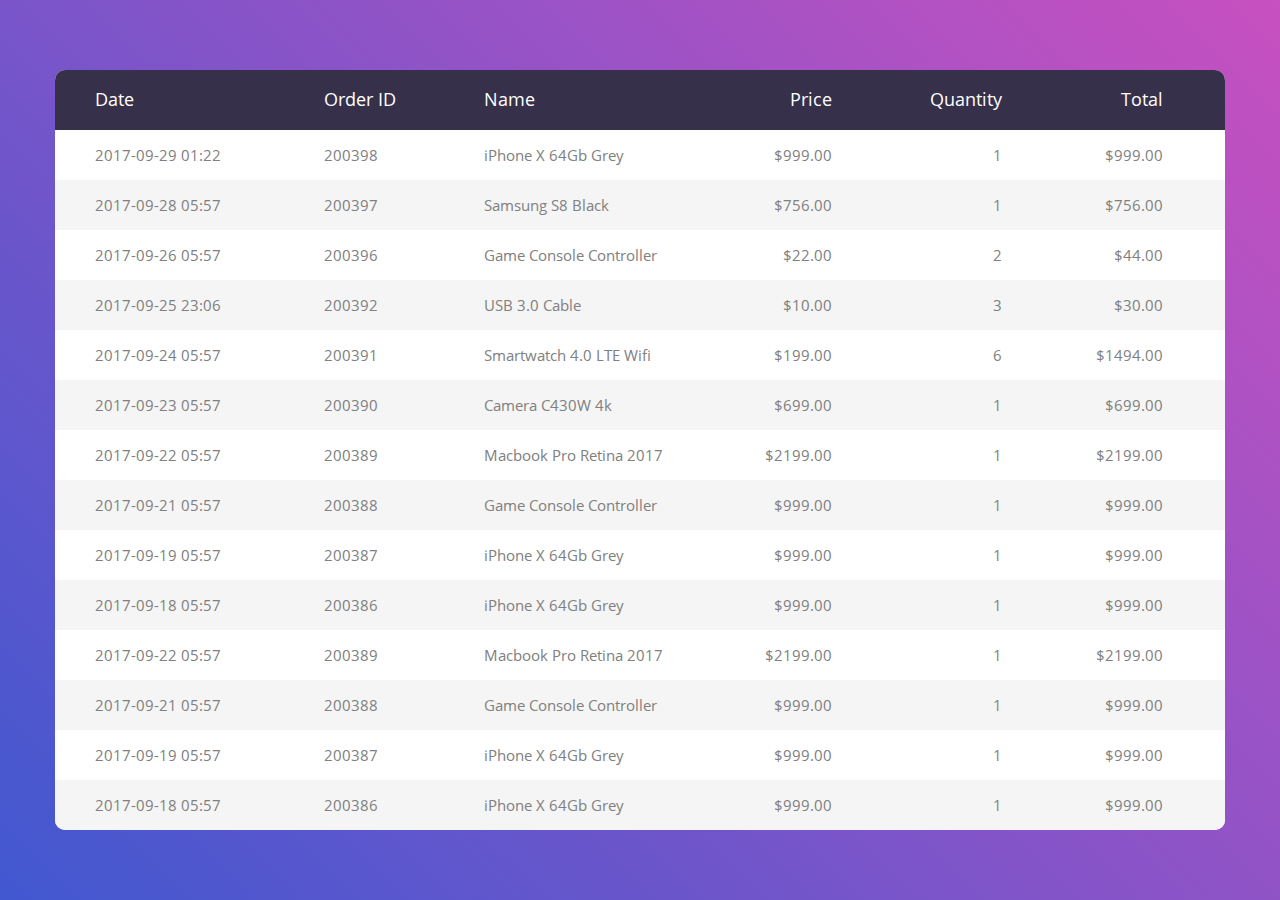
<file: 1337x/example.html>
<!DOCTYPE html>
<html lang="en">
<head>
	<title>Table V01</title>
	<meta charset="UTF-8">
	<meta name="viewport" content="width=device-width, initial-scale=1">
<!--===============================================================================================-->	
	<link rel="icon" type="image/png" href="images/icons/favicon.ico"/>
<!--===============================================================================================-->
	<link rel="stylesheet" type="text/css" href="vendor/bootstrap/css/bootstrap.min.css">
<!--===============================================================================================-->
	<link rel="stylesheet" type="text/css" href="fonts/font-awesome-4.7.0/css/font-awesome.min.css">
<!--===============================================================================================-->
	<link rel="stylesheet" type="text/css" href="vendor/animate/animate.css">
<!--===============================================================================================-->
	<link rel="stylesheet" type="text/css" href="vendor/select2/select2.min.css">
<!--===============================================================================================-->
	<link rel="stylesheet" type="text/css" href="vendor/perfect-scrollbar/perfect-scrollbar.css">
<!--===============================================================================================-->
	<link rel="stylesheet" type="text/css" href="css/util.css">
	<link rel="stylesheet" type="text/css" href="css/main.css">
<!--===============================================================================================-->
</head>
<body>
	
	<div class="limiter">
		<div class="container-table100">
			<div class="wrap-table100">
				<div class="table100">
					<table>
						<thead>
							<tr class="table100-head">
								<th class="column1">Date</th>
								<th class="column2">Order ID</th>
								<th class="column3">Name</th>
								<th class="column4">Price</th>
								<th class="column5">Quantity</th>
								<th class="column6">Total</th>
							</tr>
						</thead>
						<tbody>
								<tr>
									<td class="column1">2017-09-29 01:22</td>
									<td class="column2">200398</td>
									<td class="column3">iPhone X 64Gb Grey</td>
									<td class="column4">$999.00</td>
									<td class="column5">1</td>
									<td class="column6">$999.00</td>
								</tr>
								<tr>
									<td class="column1">2017-09-28 05:57</td>
									<td class="column2">200397</td>
									<td class="column3">Samsung S8 Black</td>
									<td class="column4">$756.00</td>
									<td class="column5">1</td>
									<td class="column6">$756.00</td>
								</tr>
								<tr>
									<td class="column1">2017-09-26 05:57</td>
									<td class="column2">200396</td>
									<td class="column3">Game Console Controller</td>
									<td class="column4">$22.00</td>
									<td class="column5">2</td>
									<td class="column6">$44.00</td>
								</tr>
								<tr>
									<td class="column1">2017-09-25 23:06</td>
									<td class="column2">200392</td>
									<td class="column3">USB 3.0 Cable</td>
									<td class="column4">$10.00</td>
									<td class="column5">3</td>
									<td class="column6">$30.00</td>
								</tr>
								<tr>
									<td class="column1">2017-09-24 05:57</td>
									<td class="column2">200391</td>
									<td class="column3">Smartwatch 4.0 LTE Wifi</td>
									<td class="column4">$199.00</td>
									<td class="column5">6</td>
									<td class="column6">$1494.00</td>
								</tr>
								<tr>
									<td class="column1">2017-09-23 05:57</td>
									<td class="column2">200390</td>
									<td class="column3">Camera C430W 4k</td>
									<td class="column4">$699.00</td>
									<td class="column5">1</td>
									<td class="column6">$699.00</td>
								</tr>
								<tr>
									<td class="column1">2017-09-22 05:57</td>
									<td class="column2">200389</td>
									<td class="column3">Macbook Pro Retina 2017</td>
									<td class="column4">$2199.00</td>
									<td class="column5">1</td>
									<td class="column6">$2199.00</td>
								</tr>
								<tr>
									<td class="column1">2017-09-21 05:57</td>
									<td class="column2">200388</td>
									<td class="column3">Game Console Controller</td>
									<td class="column4">$999.00</td>
									<td class="column5">1</td>
									<td class="column6">$999.00</td>
								</tr>
								<tr>
									<td class="column1">2017-09-19 05:57</td>
									<td class="column2">200387</td>
									<td class="column3">iPhone X 64Gb Grey</td>
									<td class="column4">$999.00</td>
									<td class="column5">1</td>
									<td class="column6">$999.00</td>
								</tr>
								<tr>
									<td class="column1">2017-09-18 05:57</td>
									<td class="column2">200386</td>
									<td class="column3">iPhone X 64Gb Grey</td>
									<td class="column4">$999.00</td>
									<td class="column5">1</td>
									<td class="column6">$999.00</td>
								</tr>
								<tr>
									<td class="column1">2017-09-22 05:57</td>
									<td class="column2">200389</td>
									<td class="column3">Macbook Pro Retina 2017</td>
									<td class="column4">$2199.00</td>
									<td class="column5">1</td>
									<td class="column6">$2199.00</td>
								</tr>
								<tr>
									<td class="column1">2017-09-21 05:57</td>
									<td class="column2">200388</td>
									<td class="column3">Game Console Controller</td>
									<td class="column4">$999.00</td>
									<td class="column5">1</td>
									<td class="column6">$999.00</td>
								</tr>
								<tr>
									<td class="column1">2017-09-19 05:57</td>
									<td class="column2">200387</td>
									<td class="column3">iPhone X 64Gb Grey</td>
									<td class="column4">$999.00</td>
									<td class="column5">1</td>
									<td class="column6">$999.00</td>
								</tr>
								<tr>
									<td class="column1">2017-09-18 05:57</td>
									<td class="column2">200386</td>
									<td class="column3">iPhone X 64Gb Grey</td>
									<td class="column4">$999.00</td>
									<td class="column5">1</td>
									<td class="column6">$999.00</td>
								</tr>
								
						</tbody>
					</table>
				</div>
			</div>
		</div>
	</div>


	

<!--===============================================================================================-->	
	<script src="vendor/jquery/jquery-3.2.1.min.js"></script>
<!--===============================================================================================-->
	<script src="vendor/bootstrap/js/popper.js"></script>
	<script src="vendor/bootstrap/js/bootstrap.min.js"></script>
<!--===============================================================================================-->
	<script src="vendor/select2/select2.min.js"></script>
<!--===============================================================================================-->
	<script src="js/main.js"></script>

</body>
</html>
</file>
<file: 1337x/vendor/perfect-scrollbar/perfect-scrollbar.css>
/*
 * Container style
 */
.ps {
  overflow: hidden !important;
  overflow-anchor: none;
  -ms-overflow-style: none;
  touch-action: auto;
  -ms-touch-action: auto;
}

/*
 * Scrollbar rail styles
 */
.ps__rail-x {
  display: none;
  opacity: 0;
  transition: background-color .2s linear, opacity .2s linear;
  -webkit-transition: background-color .2s linear, opacity .2s linear;
  height: 15px;
  /* there must be 'bottom' or 'top' for ps__rail-x */
  bottom: 0px;
  /* please don't change 'position' */
  position: absolute;
}

.ps__rail-y {
  display: none;
  opacity: 0;
  transition: background-color .2s linear, opacity .2s linear;
  -webkit-transition: background-color .2s linear, opacity .2s linear;
  width: 15px;
  /* there must be 'right' or 'left' for ps__rail-y */
  right: 0;
  /* please don't change 'position' */
  position: absolute;
}

.ps--active-x > .ps__rail-x,
.ps--active-y > .ps__rail-y {
  display: block;
  background-color: transparent;
}

.ps:hover > .ps__rail-x,
.ps:hover > .ps__rail-y,
.ps--focus > .ps__rail-x,
.ps--focus > .ps__rail-y,
.ps--scrolling-x > .ps__rail-x,
.ps--scrolling-y > .ps__rail-y {
  opacity: 0.6;
}

.ps__rail-x:hover,
.ps__rail-y:hover,
.ps__rail-x:focus,
.ps__rail-y:focus {
  background-color: #eee;
  opacity: 0.9;
}

/*
 * Scrollbar thumb styles
 */
.ps__thumb-x {
  background-color: #aaa;
  border-radius: 6px;
  transition: background-color .2s linear, height .2s ease-in-out;
  -webkit-transition: background-color .2s linear, height .2s ease-in-out;
  height: 6px;
  /* there must be 'bottom' for ps__thumb-x */
  bottom: 2px;
  /* please don't change 'position' */
  position: absolute;
}

.ps__thumb-y {
  background-color: #aaa;
  border-radius: 6px;
  transition: background-color .2s linear, width .2s ease-in-out;
  -webkit-transition: background-color .2s linear, width .2s ease-in-out;
  width: 6px;
  /* there must be 'right' for ps__thumb-y */
  right: 2px;
  /* please don't change 'position' */
  position: absolute;
}

.ps__rail-x:hover > .ps__thumb-x,
.ps__rail-x:focus > .ps__thumb-x {
  background-color: #999;
  height: 11px;
}

.ps__rail-y:hover > .ps__thumb-y,
.ps__rail-y:focus > .ps__thumb-y {
  background-color: #999;
  width: 11px;
}

/* MS supports */
@supports (-ms-overflow-style: none) {
  .ps {
    overflow: auto !important;
  }
}

@media screen and (-ms-high-contrast: active), (-ms-high-contrast: none) {
  .ps {
    overflow: auto !important;
  }
}
</file>
<file: 1337x/css/util.css>
/*[ FONT SIZE ]
///////////////////////////////////////////////////////////
*/
.fs-1 {font-size: 1px;}
.fs-2 {font-size: 2px;}
.fs-3 {font-size: 3px;}
.fs-4 {font-size: 4px;}
.fs-5 {font-size: 5px;}
.fs-6 {font-size: 6px;}
.fs-7 {font-size: 7px;}
.fs-8 {font-size: 8px;}
.fs-9 {font-size: 9px;}
.fs-10 {font-size: 10px;}
.fs-11 {font-size: 11px;}
.fs-12 {font-size: 12px;}
.fs-13 {font-size: 13px;}
.fs-14 {font-size: 14px;}
.fs-15 {font-size: 15px;}
.fs-16 {font-size: 16px;}
.fs-17 {font-size: 17px;}
.fs-18 {font-size: 18px;}
.fs-19 {font-size: 19px;}
.fs-20 {font-size: 20px;}
.fs-21 {font-size: 21px;}
.fs-22 {font-size: 22px;}
.fs-23 {font-size: 23px;}
.fs-24 {font-size: 24px;}
.fs-25 {font-size: 25px;}
.fs-26 {font-size: 26px;}
.fs-27 {font-size: 27px;}
.fs-28 {font-size: 28px;}
.fs-29 {font-size: 29px;}
.fs-30 {font-size: 30px;}
.fs-31 {font-size: 31px;}
.fs-32 {font-size: 32px;}
.fs-33 {font-size: 33px;}
.fs-34 {font-size: 34px;}
.fs-35 {font-size: 35px;}
.fs-36 {font-size: 36px;}
.fs-37 {font-size: 37px;}
.fs-38 {font-size: 38px;}
.fs-39 {font-size: 39px;}
.fs-40 {font-size: 40px;}
.fs-41 {font-size: 41px;}
.fs-42 {font-size: 42px;}
.fs-43 {font-size: 43px;}
.fs-44 {font-size: 44px;}
.fs-45 {font-size: 45px;}
.fs-46 {font-size: 46px;}
.fs-47 {font-size: 47px;}
.fs-48 {font-size: 48px;}
.fs-49 {font-size: 49px;}
.fs-50 {font-size: 50px;}
.fs-51 {font-size: 51px;}
.fs-52 {font-size: 52px;}
.fs-53 {font-size: 53px;}
.fs-54 {font-size: 54px;}
.fs-55 {font-size: 55px;}
.fs-56 {font-size: 56px;}
.fs-57 {font-size: 57px;}
.fs-58 {font-size: 58px;}
.fs-59 {font-size: 59px;}
.fs-60 {font-size: 60px;}
.fs-61 {font-size: 61px;}
.fs-62 {font-size: 62px;}
.fs-63 {font-size: 63px;}
.fs-64 {font-size: 64px;}
.fs-65 {font-size: 65px;}
.fs-66 {font-size: 66px;}
.fs-67 {font-size: 67px;}
.fs-68 {font-size: 68px;}
.fs-69 {font-size: 69px;}
.fs-70 {font-size: 70px;}
.fs-71 {font-size: 71px;}
.fs-72 {font-size: 72px;}
.fs-73 {font-size: 73px;}
.fs-74 {font-size: 74px;}
.fs-75 {font-size: 75px;}
.fs-76 {font-size: 76px;}
.fs-77 {font-size: 77px;}
.fs-78 {font-size: 78px;}
.fs-79 {font-size: 79px;}
.fs-80 {font-size: 80px;}
.fs-81 {font-size: 81px;}
.fs-82 {font-size: 82px;}
.fs-83 {font-size: 83px;}
.fs-84 {font-size: 84px;}
.fs-85 {font-size: 85px;}
.fs-86 {font-size: 86px;}
.fs-87 {font-size: 87px;}
.fs-88 {font-size: 88px;}
.fs-89 {font-size: 89px;}
.fs-90 {font-size: 90px;}
.fs-91 {font-size: 91px;}
.fs-92 {font-size: 92px;}
.fs-93 {font-size: 93px;}
.fs-94 {font-size: 94px;}
.fs-95 {font-size: 95px;}
.fs-96 {font-size: 96px;}
.fs-97 {font-size: 97px;}
.fs-98 {font-size: 98px;}
.fs-99 {font-size: 99px;}
.fs-100 {font-size: 100px;}
.fs-101 {font-size: 101px;}
.fs-102 {font-size: 102px;}
.fs-103 {font-size: 103px;}
.fs-104 {font-size: 104px;}
.fs-105 {font-size: 105px;}
.fs-106 {font-size: 106px;}
.fs-107 {font-size: 107px;}
.fs-108 {font-size: 108px;}
.fs-109 {font-size: 109px;}
.fs-110 {font-size: 110px;}
.fs-111 {font-size: 111px;}
.fs-112 {font-size: 112px;}
.fs-113 {font-size: 113px;}
.fs-114 {font-size: 114px;}
.fs-115 {font-size: 115px;}
.fs-116 {font-size: 116px;}
.fs-117 {font-size: 117px;}
.fs-118 {font-size: 118px;}
.fs-119 {font-size: 119px;}
.fs-120 {font-size: 120px;}
.fs-121 {font-size: 121px;}
.fs-122 {font-size: 122px;}
.fs-123 {font-size: 123px;}
.fs-124 {font-size: 124px;}
.fs-125 {font-size: 125px;}
.fs-126 {font-size: 126px;}
.fs-127 {font-size: 127px;}
.fs-128 {font-size: 128px;}
.fs-129 {font-size: 129px;}
.fs-130 {font-size: 130px;}
.fs-131 {font-size: 131px;}
.fs-132 {font-size: 132px;}
.fs-133 {font-size: 133px;}
.fs-134 {font-size: 134px;}
.fs-135 {font-size: 135px;}
.fs-136 {font-size: 136px;}
.fs-137 {font-size: 137px;}
.fs-138 {font-size: 138px;}
.fs-139 {font-size: 139px;}
.fs-140 {font-size: 140px;}
.fs-141 {font-size: 141px;}
.fs-142 {font-size: 142px;}
.fs-143 {font-size: 143px;}
.fs-144 {font-size: 144px;}
.fs-145 {font-size: 145px;}
.fs-146 {font-size: 146px;}
.fs-147 {font-size: 147px;}
.fs-148 {font-size: 148px;}
.fs-149 {font-size: 149px;}
.fs-150 {font-size: 150px;}
.fs-151 {font-size: 151px;}
.fs-152 {font-size: 152px;}
.fs-153 {font-size: 153px;}
.fs-154 {font-size: 154px;}
.fs-155 {font-size: 155px;}
.fs-156 {font-size: 156px;}
.fs-157 {font-size: 157px;}
.fs-158 {font-size: 158px;}
.fs-159 {font-size: 159px;}
.fs-160 {font-size: 160px;}
.fs-161 {font-size: 161px;}
.fs-162 {font-size: 162px;}
.fs-163 {font-size: 163px;}
.fs-164 {font-size: 164px;}
.fs-165 {font-size: 165px;}
.fs-166 {font-size: 166px;}
.fs-167 {font-size: 167px;}
.fs-168 {font-size: 168px;}
.fs-169 {font-size: 169px;}
.fs-170 {font-size: 170px;}
.fs-171 {font-size: 171px;}
.fs-172 {font-size: 172px;}
.fs-173 {font-size: 173px;}
.fs-174 {font-size: 174px;}
.fs-175 {font-size: 175px;}
.fs-176 {font-size: 176px;}
.fs-177 {font-size: 177px;}
.fs-178 {font-size: 178px;}
.fs-179 {font-size: 179px;}
.fs-180 {font-size: 180px;}
.fs-181 {font-size: 181px;}
.fs-182 {font-size: 182px;}
.fs-183 {font-size: 183px;}
.fs-184 {font-size: 184px;}
.fs-185 {font-size: 185px;}
.fs-186 {font-size: 186px;}
.fs-187 {font-size: 187px;}
.fs-188 {font-size: 188px;}
.fs-189 {font-size: 189px;}
.fs-190 {font-size: 190px;}
.fs-191 {font-size: 191px;}
.fs-192 {font-size: 192px;}
.fs-193 {font-size: 193px;}
.fs-194 {font-size: 194px;}
.fs-195 {font-size: 195px;}
.fs-196 {font-size: 196px;}
.fs-197 {font-size: 197px;}
.fs-198 {font-size: 198px;}
.fs-199 {font-size: 199px;}
.fs-200 {font-size: 200px;}

/*[ PADDING ]
///////////////////////////////////////////////////////////
*/
.p-t-0 {padding-top: 0px;}
.p-t-1 {padding-top: 1px;}
.p-t-2 {padding-top: 2px;}
.p-t-3 {padding-top: 3px;}
.p-t-4 {padding-top: 4px;}
.p-t-5 {padding-top: 5px;}
.p-t-6 {padding-top: 6px;}
.p-t-7 {padding-top: 7px;}
.p-t-8 {padding-top: 8px;}
.p-t-9 {padding-top: 9px;}
.p-t-10 {padding-top: 10px;}
.p-t-11 {padding-top: 11px;}
.p-t-12 {padding-top: 12px;}
.p-t-13 {padding-top: 13px;}
.p-t-14 {padding-top: 14px;}
.p-t-15 {padding-top: 15px;}
.p-t-16 {padding-top: 16px;}
.p-t-17 {padding-top: 17px;}
.p-t-18 {padding-top: 18px;}
.p-t-19 {padding-top: 19px;}
.p-t-20 {padding-top: 20px;}
.p-t-21 {padding-top: 21px;}
.p-t-22 {padding-top: 22px;}
.p-t-23 {padding-top: 23px;}
.p-t-24 {padding-top: 24px;}
.p-t-25 {padding-top: 25px;}
.p-t-26 {padding-top: 26px;}
.p-t-27 {padding-top: 27px;}
.p-t-28 {padding-top: 28px;}
.p-t-29 {padding-top: 29px;}
.p-t-30 {padding-top: 30px;}
.p-t-31 {padding-top: 31px;}
.p-t-32 {padding-top: 32px;}
.p-t-33 {padding-top: 33px;}
.p-t-34 {padding-top: 34px;}
.p-t-35 {padding-top: 35px;}
.p-t-36 {padding-top: 36px;}
.p-t-37 {padding-top: 37px;}
.p-t-38 {padding-top: 38px;}
.p-t-39 {padding-top: 39px;}
.p-t-40 {padding-top: 40px;}
.p-t-41 {padding-top: 41px;}
.p-t-42 {padding-top: 42px;}
.p-t-43 {padding-top: 43px;}
.p-t-44 {padding-top: 44px;}
.p-t-45 {padding-top: 45px;}
.p-t-46 {padding-top: 46px;}
.p-t-47 {padding-top: 47px;}
.p-t-48 {padding-top: 48px;}
.p-t-49 {padding-top: 49px;}
.p-t-50 {padding-top: 50px;}
.p-t-51 {padding-top: 51px;}
.p-t-52 {padding-top: 52px;}
.p-t-53 {padding-top: 53px;}
.p-t-54 {padding-top: 54px;}
.p-t-55 {padding-top: 55px;}
.p-t-56 {padding-top: 56px;}
.p-t-57 {padding-top: 57px;}
.p-t-58 {padding-top: 58px;}
.p-t-59 {padding-top: 59px;}
.p-t-60 {padding-top: 60px;}
.p-t-61 {padding-top: 61px;}
.p-t-62 {padding-top: 62px;}
.p-t-63 {padding-top: 63px;}
.p-t-64 {padding-top: 64px;}
.p-t-65 {padding-top: 65px;}
.p-t-66 {padding-top: 66px;}
.p-t-67 {padding-top: 67px;}
.p-t-68 {padding-top: 68px;}
.p-t-69 {padding-top: 69px;}
.p-t-70 {padding-top: 70px;}
.p-t-71 {padding-top: 71px;}
.p-t-72 {padding-top: 72px;}
.p-t-73 {padding-top: 73px;}
.p-t-74 {padding-top: 74px;}
.p-t-75 {padding-top: 75px;}
.p-t-76 {padding-top: 76px;}
.p-t-77 {padding-top: 77px;}
.p-t-78 {padding-top: 78px;}
.p-t-79 {padding-top: 79px;}
.p-t-80 {padding-top: 80px;}
.p-t-81 {padding-top: 81px;}
.p-t-82 {padding-top: 82px;}
.p-t-83 {padding-top: 83px;}
.p-t-84 {padding-top: 84px;}
.p-t-85 {padding-top: 85px;}
.p-t-86 {padding-top: 86px;}
.p-t-87 {padding-top: 87px;}
.p-t-88 {padding-top: 88px;}
.p-t-89 {padding-top: 89px;}
.p-t-90 {padding-top: 90px;}
.p-t-91 {padding-top: 91px;}
.p-t-92 {padding-top: 92px;}
.p-t-93 {padding-top: 93px;}
.p-t-94 {padding-top: 94px;}
.p-t-95 {padding-top: 95px;}
.p-t-96 {padding-top: 96px;}
.p-t-97 {padding-top: 97px;}
.p-t-98 {padding-top: 98px;}
.p-t-99 {padding-top: 99px;}
.p-t-100 {padding-top: 100px;}
.p-t-101 {padding-top: 101px;}
.p-t-102 {padding-top: 102px;}
.p-t-103 {padding-top: 103px;}
.p-t-104 {padding-top: 104px;}
.p-t-105 {padding-top: 105px;}
.p-t-106 {padding-top: 106px;}
.p-t-107 {padding-top: 107px;}
.p-t-108 {padding-top: 108px;}
.p-t-109 {padding-top: 109px;}
.p-t-110 {padding-top: 110px;}
.p-t-111 {padding-top: 111px;}
.p-t-112 {padding-top: 112px;}
.p-t-113 {padding-top: 113px;}
.p-t-114 {padding-top: 114px;}
.p-t-115 {padding-top: 115px;}
.p-t-116 {padding-top: 116px;}
.p-t-117 {padding-top: 117px;}
.p-t-118 {padding-top: 118px;}
.p-t-119 {padding-top: 119px;}
.p-t-120 {padding-top: 120px;}
.p-t-121 {padding-top: 121px;}
.p-t-122 {padding-top: 122px;}
.p-t-123 {padding-top: 123px;}
.p-t-124 {padding-top: 124px;}
.p-t-125 {padding-top: 125px;}
.p-t-126 {padding-top: 126px;}
.p-t-127 {padding-top: 127px;}
.p-t-128 {padding-top: 128px;}
.p-t-129 {padding-top: 129px;}
.p-t-130 {padding-top: 130px;}
.p-t-131 {padding-top: 131px;}
.p-t-132 {padding-top: 132px;}
.p-t-133 {padding-top: 133px;}
.p-t-134 {padding-top: 134px;}
.p-t-135 {padding-top: 135px;}
.p-t-136 {padding-top: 136px;}
.p-t-137 {padding-top: 137px;}
.p-t-138 {padding-top: 138px;}
.p-t-139 {padding-top: 139px;}
.p-t-140 {padding-top: 140px;}
.p-t-141 {padding-top: 141px;}
.p-t-142 {padding-top: 142px;}
.p-t-143 {padding-top: 143px;}
.p-t-144 {padding-top: 144px;}
.p-t-145 {padding-top: 145px;}
.p-t-146 {padding-top: 146px;}
.p-t-147 {padding-top: 147px;}
.p-t-148 {padding-top: 148px;}
.p-t-149 {padding-top: 149px;}
.p-t-150 {padding-top: 150px;}
.p-t-151 {padding-top: 151px;}
.p-t-152 {padding-top: 152px;}
.p-t-153 {padding-top: 153px;}
.p-t-154 {padding-top: 154px;}
.p-t-155 {padding-top: 155px;}
.p-t-156 {padding-top: 156px;}
.p-t-157 {padding-top: 157px;}
.p-t-158 {padding-top: 158px;}
.p-t-159 {padding-top: 159px;}
.p-t-160 {padding-top: 160px;}
.p-t-161 {padding-top: 161px;}
.p-t-162 {padding-top: 162px;}
.p-t-163 {padding-top: 163px;}
.p-t-164 {padding-top: 164px;}
.p-t-165 {padding-top: 165px;}
.p-t-166 {padding-top: 166px;}
.p-t-167 {padding-top: 167px;}
.p-t-168 {padding-top: 168px;}
.p-t-169 {padding-top: 169px;}
.p-t-170 {padding-top: 170px;}
.p-t-171 {padding-top: 171px;}
.p-t-172 {padding-top: 172px;}
.p-t-173 {padding-top: 173px;}
.p-t-174 {padding-top: 174px;}
.p-t-175 {padding-top: 175px;}
.p-t-176 {padding-top: 176px;}
.p-t-177 {padding-top: 177px;}
.p-t-178 {padding-top: 178px;}
.p-t-179 {padding-top: 179px;}
.p-t-180 {padding-top: 180px;}
.p-t-181 {padding-top: 181px;}
.p-t-182 {padding-top: 182px;}
.p-t-183 {padding-top: 183px;}
.p-t-184 {padding-top: 184px;}
.p-t-185 {padding-top: 185px;}
.p-t-186 {padding-top: 186px;}
.p-t-187 {padding-top: 187px;}
.p-t-188 {padding-top: 188px;}
.p-t-189 {padding-top: 189px;}
.p-t-190 {padding-top: 190px;}
.p-t-191 {padding-top: 191px;}
.p-t-192 {padding-top: 192px;}
.p-t-193 {padding-top: 193px;}
.p-t-194 {padding-top: 194px;}
.p-t-195 {padding-top: 195px;}
.p-t-196 {padding-top: 196px;}
.p-t-197 {padding-top: 197px;}
.p-t-198 {padding-top: 198px;}
.p-t-199 {padding-top: 199px;}
.p-t-200 {padding-top: 200px;}
.p-t-201 {padding-top: 201px;}
.p-t-202 {padding-top: 202px;}
.p-t-203 {padding-top: 203px;}
.p-t-204 {padding-top: 204px;}
.p-t-205 {padding-top: 205px;}
.p-t-206 {padding-top: 206px;}
.p-t-207 {padding-top: 207px;}
.p-t-208 {padding-top: 208px;}
.p-t-209 {padding-top: 209px;}
.p-t-210 {padding-top: 210px;}
.p-t-211 {padding-top: 211px;}
.p-t-212 {padding-top: 212px;}
.p-t-213 {padding-top: 213px;}
.p-t-214 {padding-top: 214px;}
.p-t-215 {padding-top: 215px;}
.p-t-216 {padding-top: 216px;}
.p-t-217 {padding-top: 217px;}
.p-t-218 {padding-top: 218px;}
.p-t-219 {padding-top: 219px;}
.p-t-220 {padding-top: 220px;}
.p-t-221 {padding-top: 221px;}
.p-t-222 {padding-top: 222px;}
.p-t-223 {padding-top: 223px;}
.p-t-224 {padding-top: 224px;}
.p-t-225 {padding-top: 225px;}
.p-t-226 {padding-top: 226px;}
.p-t-227 {padding-top: 227px;}
.p-t-228 {padding-top: 228px;}
.p-t-229 {padding-top: 229px;}
.p-t-230 {padding-top: 230px;}
.p-t-231 {padding-top: 231px;}
.p-t-232 {padding-top: 232px;}
.p-t-233 {padding-top: 233px;}
.p-t-234 {padding-top: 234px;}
.p-t-235 {padding-top: 235px;}
.p-t-236 {padding-top: 236px;}
.p-t-237 {padding-top: 237px;}
.p-t-238 {padding-top: 238px;}
.p-t-239 {padding-top: 239px;}
.p-t-240 {padding-top: 240px;}
.p-t-241 {padding-top: 241px;}
.p-t-242 {padding-top: 242px;}
.p-t-243 {padding-top: 243px;}
.p-t-244 {padding-top: 244px;}
.p-t-245 {padding-top: 245px;}
.p-t-246 {padding-top: 246px;}
.p-t-247 {padding-top: 247px;}
.p-t-248 {padding-top: 248px;}
.p-t-249 {padding-top: 249px;}
.p-t-250 {padding-top: 250px;}
.p-b-0 {padding-bottom: 0px;}
.p-b-1 {padding-bottom: 1px;}
.p-b-2 {padding-bottom: 2px;}
.p-b-3 {padding-bottom: 3px;}
.p-b-4 {padding-bottom: 4px;}
.p-b-5 {padding-bottom: 5px;}
.p-b-6 {padding-bottom: 6px;}
.p-b-7 {padding-bottom: 7px;}
.p-b-8 {padding-bottom: 8px;}
.p-b-9 {padding-bottom: 9px;}
.p-b-10 {padding-bottom: 10px;}
.p-b-11 {padding-bottom: 11px;}
.p-b-12 {padding-bottom: 12px;}
.p-b-13 {padding-bottom: 13px;}
.p-b-14 {padding-bottom: 14px;}
.p-b-15 {padding-bottom: 15px;}
.p-b-16 {padding-bottom: 16px;}
.p-b-17 {padding-bottom: 17px;}
.p-b-18 {padding-bottom: 18px;}
.p-b-19 {padding-bottom: 19px;}
.p-b-20 {padding-bottom: 20px;}
.p-b-21 {padding-bottom: 21px;}
.p-b-22 {padding-bottom: 22px;}
.p-b-23 {padding-bottom: 23px;}
.p-b-24 {padding-bottom: 24px;}
.p-b-25 {padding-bottom: 25px;}
.p-b-26 {padding-bottom: 26px;}
.p-b-27 {padding-bottom: 27px;}
.p-b-28 {padding-bottom: 28px;}
.p-b-29 {padding-bottom: 29px;}
.p-b-30 {padding-bottom: 30px;}
.p-b-31 {padding-bottom: 31px;}
.p-b-32 {padding-bottom: 32px;}
.p-b-33 {padding-bottom: 33px;}
.p-b-34 {padding-bottom: 34px;}
.p-b-35 {padding-bottom: 35px;}
.p-b-36 {padding-bottom: 36px;}
.p-b-37 {padding-bottom: 37px;}
.p-b-38 {padding-bottom: 38px;}
.p-b-39 {padding-bottom: 39px;}
.p-b-40 {padding-bottom: 40px;}
.p-b-41 {padding-bottom: 41px;}
.p-b-42 {padding-bottom: 42px;}
.p-b-43 {padding-bottom: 43px;}
.p-b-44 {padding-bottom: 44px;}
.p-b-45 {padding-bottom: 45px;}
.p-b-46 {padding-bottom: 46px;}
.p-b-47 {padding-bottom: 47px;}
.p-b-48 {padding-bottom: 48px;}
.p-b-49 {padding-bottom: 49px;}
.p-b-50 {padding-bottom: 50px;}
.p-b-51 {padding-bottom: 51px;}
.p-b-52 {padding-bottom: 52px;}
.p-b-53 {padding-bottom: 53px;}
.p-b-54 {padding-bottom: 54px;}
.p-b-55 {padding-bottom: 55px;}
.p-b-56 {padding-bottom: 56px;}
.p-b-57 {padding-bottom: 57px;}
.p-b-58 {padding-bottom: 58px;}
.p-b-59 {padding-bottom: 59px;}
.p-b-60 {padding-bottom: 60px;}
.p-b-61 {padding-bottom: 61px;}
.p-b-62 {padding-bottom: 62px;}
.p-b-63 {padding-bottom: 63px;}
.p-b-64 {padding-bottom: 64px;}
.p-b-65 {padding-bottom: 65px;}
.p-b-66 {padding-bottom: 66px;}
.p-b-67 {padding-bottom: 67px;}
.p-b-68 {padding-bottom: 68px;}
.p-b-69 {padding-bottom: 69px;}
.p-b-70 {padding-bottom: 70px;}
.p-b-71 {padding-bottom: 71px;}
.p-b-72 {padding-bottom: 72px;}
.p-b-73 {padding-bottom: 73px;}
.p-b-74 {padding-bottom: 74px;}
.p-b-75 {padding-bottom: 75px;}
.p-b-76 {padding-bottom: 76px;}
.p-b-77 {padding-bottom: 77px;}
.p-b-78 {padding-bottom: 78px;}
.p-b-79 {padding-bottom: 79px;}
.p-b-80 {padding-bottom: 80px;}
.p-b-81 {padding-bottom: 81px;}
.p-b-82 {padding-bottom: 82px;}
.p-b-83 {padding-bottom: 83px;}
.p-b-84 {padding-bottom: 84px;}
.p-b-85 {padding-bottom: 85px;}
.p-b-86 {padding-bottom: 86px;}
.p-b-87 {padding-bottom: 87px;}
.p-b-88 {padding-bottom: 88px;}
.p-b-89 {padding-bottom: 89px;}
.p-b-90 {padding-bottom: 90px;}
.p-b-91 {padding-bottom: 91px;}
.p-b-92 {padding-bottom: 92px;}
.p-b-93 {padding-bottom: 93px;}
.p-b-94 {padding-bottom: 94px;}
.p-b-95 {padding-bottom: 95px;}
.p-b-96 {padding-bottom: 96px;}
.p-b-97 {padding-bottom: 97px;}
.p-b-98 {padding-bottom: 98px;}
.p-b-99 {padding-bottom: 99px;}
.p-b-100 {padding-bottom: 100px;}
.p-b-101 {padding-bottom: 101px;}
.p-b-102 {padding-bottom: 102px;}
.p-b-103 {padding-bottom: 103px;}
.p-b-104 {padding-bottom: 104px;}
.p-b-105 {padding-bottom: 105px;}
.p-b-106 {padding-bottom: 106px;}
.p-b-107 {padding-bottom: 107px;}
.p-b-108 {padding-bottom: 108px;}
.p-b-109 {padding-bottom: 109px;}
.p-b-110 {padding-bottom: 110px;}
.p-b-111 {padding-bottom: 111px;}
.p-b-112 {padding-bottom: 112px;}
.p-b-113 {padding-bottom: 113px;}
.p-b-114 {padding-bottom: 114px;}
.p-b-115 {padding-bottom: 115px;}
.p-b-116 {padding-bottom: 116px;}
.p-b-117 {padding-bottom: 117px;}
.p-b-118 {padding-bottom: 118px;}
.p-b-119 {padding-bottom: 119px;}
.p-b-120 {padding-bottom: 120px;}
.p-b-121 {padding-bottom: 121px;}
.p-b-122 {padding-bottom: 122px;}
.p-b-123 {padding-bottom: 123px;}
.p-b-124 {padding-bottom: 124px;}
.p-b-125 {padding-bottom: 125px;}
.p-b-126 {padding-bottom: 126px;}
.p-b-127 {padding-bottom: 127px;}
.p-b-128 {padding-bottom: 128px;}
.p-b-129 {padding-bottom: 129px;}
.p-b-130 {padding-bottom: 130px;}
.p-b-131 {padding-bottom: 131px;}
.p-b-132 {padding-bottom: 132px;}
.p-b-133 {padding-bottom: 133px;}
.p-b-134 {padding-bottom: 134px;}
.p-b-135 {padding-bottom: 135px;}
.p-b-136 {padding-bottom: 136px;}
.p-b-137 {padding-bottom: 137px;}
.p-b-138 {padding-bottom: 138px;}
.p-b-139 {padding-bottom: 139px;}
.p-b-140 {padding-bottom: 140px;}
.p-b-141 {padding-bottom: 141px;}
.p-b-142 {padding-bottom: 142px;}
.p-b-143 {padding-bottom: 143px;}
.p-b-144 {padding-bottom: 144px;}
.p-b-145 {padding-bottom: 145px;}
.p-b-146 {padding-bottom: 146px;}
.p-b-147 {padding-bottom: 147px;}
.p-b-148 {padding-bottom: 148px;}
.p-b-149 {padding-bottom: 149px;}
.p-b-150 {padding-bottom: 150px;}
.p-b-151 {padding-bottom: 151px;}
.p-b-152 {padding-bottom: 152px;}
.p-b-153 {padding-bottom: 153px;}
.p-b-154 {padding-bottom: 154px;}
.p-b-155 {padding-bottom: 155px;}
.p-b-156 {padding-bottom: 156px;}
.p-b-157 {padding-bottom: 157px;}
.p-b-158 {padding-bottom: 158px;}
.p-b-159 {padding-bottom: 159px;}
.p-b-160 {padding-bottom: 160px;}
.p-b-161 {padding-bottom: 161px;}
.p-b-162 {padding-bottom: 162px;}
.p-b-163 {padding-bottom: 163px;}
.p-b-164 {padding-bottom: 164px;}
.p-b-165 {padding-bottom: 165px;}
.p-b-166 {padding-bottom: 166px;}
.p-b-167 {padding-bottom: 167px;}
.p-b-168 {padding-bottom: 168px;}
.p-b-169 {padding-bottom: 169px;}
.p-b-170 {padding-bottom: 170px;}
.p-b-171 {padding-bottom: 171px;}
.p-b-172 {padding-bottom: 172px;}
.p-b-173 {padding-bottom: 173px;}
.p-b-174 {padding-bottom: 174px;}
.p-b-175 {padding-bottom: 175px;}
.p-b-176 {padding-bottom: 176px;}
.p-b-177 {padding-bottom: 177px;}
.p-b-178 {padding-bottom: 178px;}
.p-b-179 {padding-bottom: 179px;}
.p-b-180 {padding-bottom: 180px;}
.p-b-181 {padding-bottom: 181px;}
.p-b-182 {padding-bottom: 182px;}
.p-b-183 {padding-bottom: 183px;}
.p-b-184 {padding-bottom: 184px;}
.p-b-185 {padding-bottom: 185px;}
.p-b-186 {padding-bottom: 186px;}
.p-b-187 {padding-bottom: 187px;}
.p-b-188 {padding-bottom: 188px;}
.p-b-189 {padding-bottom: 189px;}
.p-b-190 {padding-bottom: 190px;}
.p-b-191 {padding-bottom: 191px;}
.p-b-192 {padding-bottom: 192px;}
.p-b-193 {padding-bottom: 193px;}
.p-b-194 {padding-bottom: 194px;}
.p-b-195 {padding-bottom: 195px;}
.p-b-196 {padding-bottom: 196px;}
.p-b-197 {padding-bottom: 197px;}
.p-b-198 {padding-bottom: 198px;}
.p-b-199 {padding-bottom: 199px;}
.p-b-200 {padding-bottom: 200px;}
.p-b-201 {padding-bottom: 201px;}
.p-b-202 {padding-bottom: 202px;}
.p-b-203 {padding-bottom: 203px;}
.p-b-204 {padding-bottom: 204px;}
.p-b-205 {padding-bottom: 205px;}
.p-b-206 {padding-bottom: 206px;}
.p-b-207 {padding-bottom: 207px;}
.p-b-208 {padding-bottom: 208px;}
.p-b-209 {padding-bottom: 209px;}
.p-b-210 {padding-bottom: 210px;}
.p-b-211 {padding-bottom: 211px;}
.p-b-212 {padding-bottom: 212px;}
.p-b-213 {padding-bottom: 213px;}
.p-b-214 {padding-bottom: 214px;}
.p-b-215 {padding-bottom: 215px;}
.p-b-216 {padding-bottom: 216px;}
.p-b-217 {padding-bottom: 217px;}
.p-b-218 {padding-bottom: 218px;}
.p-b-219 {padding-bottom: 219px;}
.p-b-220 {padding-bottom: 220px;}
.p-b-221 {padding-bottom: 221px;}
.p-b-222 {padding-bottom: 222px;}
.p-b-223 {padding-bottom: 223px;}
.p-b-224 {padding-bottom: 224px;}
.p-b-225 {padding-bottom: 225px;}
.p-b-226 {padding-bottom: 226px;}
.p-b-227 {padding-bottom: 227px;}
.p-b-228 {padding-bottom: 228px;}
.p-b-229 {padding-bottom: 229px;}
.p-b-230 {padding-bottom: 230px;}
.p-b-231 {padding-bottom: 231px;}
.p-b-232 {padding-bottom: 232px;}
.p-b-233 {padding-bottom: 233px;}
.p-b-234 {padding-bottom: 234px;}
.p-b-235 {padding-bottom: 235px;}
.p-b-236 {padding-bottom: 236px;}
.p-b-237 {padding-bottom: 237px;}
.p-b-238 {padding-bottom: 238px;}
.p-b-239 {padding-bottom: 239px;}
.p-b-240 {padding-bottom: 240px;}
.p-b-241 {padding-bottom: 241px;}
.p-b-242 {padding-bottom: 242px;}
.p-b-243 {padding-bottom: 243px;}
.p-b-244 {padding-bottom: 244px;}
.p-b-245 {padding-bottom: 245px;}
.p-b-246 {padding-bottom: 246px;}
.p-b-247 {padding-bottom: 247px;}
.p-b-248 {padding-bottom: 248px;}
.p-b-249 {padding-bottom: 249px;}
.p-b-250 {padding-bottom: 250px;}
.p-l-0 {padding-left: 0px;}
.p-l-1 {padding-left: 1px;}
.p-l-2 {padding-left: 2px;}
.p-l-3 {padding-left: 3px;}
.p-l-4 {padding-left: 4px;}
.p-l-5 {padding-left: 5px;}
.p-l-6 {padding-left: 6px;}
.p-l-7 {padding-left: 7px;}
.p-l-8 {padding-left: 8px;}
.p-l-9 {padding-left: 9px;}
.p-l-10 {padding-left: 10px;}
.p-l-11 {padding-left: 11px;}
.p-l-12 {padding-left: 12px;}
.p-l-13 {padding-left: 13px;}
.p-l-14 {padding-left: 14px;}
.p-l-15 {padding-left: 15px;}
.p-l-16 {padding-left: 16px;}
.p-l-17 {padding-left: 17px;}
.p-l-18 {padding-left: 18px;}
.p-l-19 {padding-left: 19px;}
.p-l-20 {padding-left: 20px;}
.p-l-21 {padding-left: 21px;}
.p-l-22 {padding-left: 22px;}
.p-l-23 {padding-left: 23px;}
.p-l-24 {padding-left: 24px;}
.p-l-25 {padding-left: 25px;}
.p-l-26 {padding-left: 26px;}
.p-l-27 {padding-left: 27px;}
.p-l-28 {padding-left: 28px;}
.p-l-29 {padding-left: 29px;}
.p-l-30 {padding-left: 30px;}
.p-l-31 {padding-left: 31px;}
.p-l-32 {padding-left: 32px;}
.p-l-33 {padding-left: 33px;}
.p-l-34 {padding-left: 34px;}
.p-l-35 {padding-left: 35px;}
.p-l-36 {padding-left: 36px;}
.p-l-37 {padding-left: 37px;}
.p-l-38 {padding-left: 38px;}
.p-l-39 {padding-left: 39px;}
.p-l-40 {padding-left: 40px;}
.p-l-41 {padding-left: 41px;}
.p-l-42 {padding-left: 42px;}
.p-l-43 {padding-left: 43px;}
.p-l-44 {padding-left: 44px;}
.p-l-45 {padding-left: 45px;}
.p-l-46 {padding-left: 46px;}
.p-l-47 {padding-left: 47px;}
.p-l-48 {padding-left: 48px;}
.p-l-49 {padding-left: 49px;}
.p-l-50 {padding-left: 50px;}
.p-l-51 {padding-left: 51px;}
.p-l-52 {padding-left: 52px;}
.p-l-53 {padding-left: 53px;}
.p-l-54 {padding-left: 54px;}
.p-l-55 {padding-left: 55px;}
.p-l-56 {padding-left: 56px;}
.p-l-57 {padding-left: 57px;}
.p-l-58 {padding-left: 58px;}
.p-l-59 {padding-left: 59px;}
.p-l-60 {padding-left: 60px;}
.p-l-61 {padding-left: 61px;}
.p-l-62 {padding-left: 62px;}
.p-l-63 {padding-left: 63px;}
.p-l-64 {padding-left: 64px;}
.p-l-65 {padding-left: 65px;}
.p-l-66 {padding-left: 66px;}
.p-l-67 {padding-left: 67px;}
.p-l-68 {padding-left: 68px;}
.p-l-69 {padding-left: 69px;}
.p-l-70 {padding-left: 70px;}
.p-l-71 {padding-left: 71px;}
.p-l-72 {padding-left: 72px;}
.p-l-73 {padding-left: 73px;}
.p-l-74 {padding-left: 74px;}
.p-l-75 {padding-left: 75px;}
.p-l-76 {padding-left: 76px;}
.p-l-77 {padding-left: 77px;}
.p-l-78 {padding-left: 78px;}
.p-l-79 {padding-left: 79px;}
.p-l-80 {padding-left: 80px;}
.p-l-81 {padding-left: 81px;}
.p-l-82 {padding-left: 82px;}
.p-l-83 {padding-left: 83px;}
.p-l-84 {padding-left: 84px;}
.p-l-85 {padding-left: 85px;}
.p-l-86 {padding-left: 86px;}
.p-l-87 {padding-left: 87px;}
.p-l-88 {padding-left: 88px;}
.p-l-89 {padding-left: 89px;}
.p-l-90 {padding-left: 90px;}
.p-l-91 {padding-left: 91px;}
.p-l-92 {padding-left: 92px;}
.p-l-93 {padding-left: 93px;}
.p-l-94 {padding-left: 94px;}
.p-l-95 {padding-left: 95px;}
.p-l-96 {padding-left: 96px;}
.p-l-97 {padding-left: 97px;}
.p-l-98 {padding-left: 98px;}
.p-l-99 {padding-left: 99px;}
.p-l-100 {padding-left: 100px;}
.p-l-101 {padding-left: 101px;}
.p-l-102 {padding-left: 102px;}
.p-l-103 {padding-left: 103px;}
.p-l-104 {padding-left: 104px;}
.p-l-105 {padding-left: 105px;}
.p-l-106 {padding-left: 106px;}
.p-l-107 {padding-left: 107px;}
.p-l-108 {padding-left: 108px;}
.p-l-109 {padding-left: 109px;}
.p-l-110 {padding-left: 110px;}
.p-l-111 {padding-left: 111px;}
.p-l-112 {padding-left: 112px;}
.p-l-113 {padding-left: 113px;}
.p-l-114 {padding-left: 114px;}
.p-l-115 {padding-left: 115px;}
.p-l-116 {padding-left: 116px;}
.p-l-117 {padding-left: 117px;}
.p-l-118 {padding-left: 118px;}
.p-l-119 {padding-left: 119px;}
.p-l-120 {padding-left: 120px;}
.p-l-121 {padding-left: 121px;}
.p-l-122 {padding-left: 122px;}
.p-l-123 {padding-left: 123px;}
.p-l-124 {padding-left: 124px;}
.p-l-125 {padding-left: 125px;}
.p-l-126 {padding-left: 126px;}
.p-l-127 {padding-left: 127px;}
.p-l-128 {padding-left: 128px;}
.p-l-129 {padding-left: 129px;}
.p-l-130 {padding-left: 130px;}
.p-l-131 {padding-left: 131px;}
.p-l-132 {padding-left: 132px;}
.p-l-133 {padding-left: 133px;}
.p-l-134 {padding-left: 134px;}
.p-l-135 {padding-left: 135px;}
.p-l-136 {padding-left: 136px;}
.p-l-137 {padding-left: 137px;}
.p-l-138 {padding-left: 138px;}
.p-l-139 {padding-left: 139px;}
.p-l-140 {padding-left: 140px;}
.p-l-141 {padding-left: 141px;}
.p-l-142 {padding-left: 142px;}
.p-l-143 {padding-left: 143px;}
.p-l-144 {padding-left: 144px;}
.p-l-145 {padding-left: 145px;}
.p-l-146 {padding-left: 146px;}
.p-l-147 {padding-left: 147px;}
.p-l-148 {padding-left: 148px;}
.p-l-149 {padding-left: 149px;}
.p-l-150 {padding-left: 150px;}
.p-l-151 {padding-left: 151px;}
.p-l-152 {padding-left: 152px;}
.p-l-153 {padding-left: 153px;}
.p-l-154 {padding-left: 154px;}
.p-l-155 {padding-left: 155px;}
.p-l-156 {padding-left: 156px;}
.p-l-157 {padding-left: 157px;}
.p-l-158 {padding-left: 158px;}
.p-l-159 {padding-left: 159px;}
.p-l-160 {padding-left: 160px;}
.p-l-161 {padding-left: 161px;}
.p-l-162 {padding-left: 162px;}
.p-l-163 {padding-left: 163px;}
.p-l-164 {padding-left: 164px;}
.p-l-165 {padding-left: 165px;}
.p-l-166 {padding-left: 166px;}
.p-l-167 {padding-left: 167px;}
.p-l-168 {padding-left: 168px;}
.p-l-169 {padding-left: 169px;}
.p-l-170 {padding-left: 170px;}
.p-l-171 {padding-left: 171px;}
.p-l-172 {padding-left: 172px;}
.p-l-173 {padding-left: 173px;}
.p-l-174 {padding-left: 174px;}
.p-l-175 {padding-left: 175px;}
.p-l-176 {padding-left: 176px;}
.p-l-177 {padding-left: 177px;}
.p-l-178 {padding-left: 178px;}
.p-l-179 {padding-left: 179px;}
.p-l-180 {padding-left: 180px;}
.p-l-181 {padding-left: 181px;}
.p-l-182 {padding-left: 182px;}
.p-l-183 {padding-left: 183px;}
.p-l-184 {padding-left: 184px;}
.p-l-185 {padding-left: 185px;}
.p-l-186 {padding-left: 186px;}
.p-l-187 {padding-left: 187px;}
.p-l-188 {padding-left: 188px;}
.p-l-189 {padding-left: 189px;}
.p-l-190 {padding-left: 190px;}
.p-l-191 {padding-left: 191px;}
.p-l-192 {padding-left: 192px;}
.p-l-193 {padding-left: 193px;}
.p-l-194 {padding-left: 194px;}
.p-l-195 {padding-left: 195px;}
.p-l-196 {padding-left: 196px;}
.p-l-197 {padding-left: 197px;}
.p-l-198 {padding-left: 198px;}
.p-l-199 {padding-left: 199px;}
.p-l-200 {padding-left: 200px;}
.p-l-201 {padding-left: 201px;}
.p-l-202 {padding-left: 202px;}
.p-l-203 {padding-left: 203px;}
.p-l-204 {padding-left: 204px;}
.p-l-205 {padding-left: 205px;}
.p-l-206 {padding-left: 206px;}
.p-l-207 {padding-left: 207px;}
.p-l-208 {padding-left: 208px;}
.p-l-209 {padding-left: 209px;}
.p-l-210 {padding-left: 210px;}
.p-l-211 {padding-left: 211px;}
.p-l-212 {padding-left: 212px;}
.p-l-213 {padding-left: 213px;}
.p-l-214 {padding-left: 214px;}
.p-l-215 {padding-left: 215px;}
.p-l-216 {padding-left: 216px;}
.p-l-217 {padding-left: 217px;}
.p-l-218 {padding-left: 218px;}
.p-l-219 {padding-left: 219px;}
.p-l-220 {padding-left: 220px;}
.p-l-221 {padding-left: 221px;}
.p-l-222 {padding-left: 222px;}
.p-l-223 {padding-left: 223px;}
.p-l-224 {padding-left: 224px;}
.p-l-225 {padding-left: 225px;}
.p-l-226 {padding-left: 226px;}
.p-l-227 {padding-left: 227px;}
.p-l-228 {padding-left: 228px;}
.p-l-229 {padding-left: 229px;}
.p-l-230 {padding-left: 230px;}
.p-l-231 {padding-left: 231px;}
.p-l-232 {padding-left: 232px;}
.p-l-233 {padding-left: 233px;}
.p-l-234 {padding-left: 234px;}
.p-l-235 {padding-left: 235px;}
.p-l-236 {padding-left: 236px;}
.p-l-237 {padding-left: 237px;}
.p-l-238 {padding-left: 238px;}
.p-l-239 {padding-left: 239px;}
.p-l-240 {padding-left: 240px;}
.p-l-241 {padding-left: 241px;}
.p-l-242 {padding-left: 242px;}
.p-l-243 {padding-left: 243px;}
.p-l-244 {padding-left: 244px;}
.p-l-245 {padding-left: 245px;}
.p-l-246 {padding-left: 246px;}
.p-l-247 {padding-left: 247px;}
.p-l-248 {padding-left: 248px;}
.p-l-249 {padding-left: 249px;}
.p-l-250 {padding-left: 250px;}
.p-r-0 {padding-right: 0px;}
.p-r-1 {padding-right: 1px;}
.p-r-2 {padding-right: 2px;}
.p-r-3 {padding-right: 3px;}
.p-r-4 {padding-right: 4px;}
.p-r-5 {padding-right: 5px;}
.p-r-6 {padding-right: 6px;}
.p-r-7 {padding-right: 7px;}
.p-r-8 {padding-right: 8px;}
.p-r-9 {padding-right: 9px;}
.p-r-10 {padding-right: 10px;}
.p-r-11 {padding-right: 11px;}
.p-r-12 {padding-right: 12px;}
.p-r-13 {padding-right: 13px;}
.p-r-14 {padding-right: 14px;}
.p-r-15 {padding-right: 15px;}
.p-r-16 {padding-right: 16px;}
.p-r-17 {padding-right: 17px;}
.p-r-18 {padding-right: 18px;}
.p-r-19 {padding-right: 19px;}
.p-r-20 {padding-right: 20px;}
.p-r-21 {padding-right: 21px;}
.p-r-22 {padding-right: 22px;}
.p-r-23 {padding-right: 23px;}
.p-r-24 {padding-right: 24px;}
.p-r-25 {padding-right: 25px;}
.p-r-26 {padding-right: 26px;}
.p-r-27 {padding-right: 27px;}
.p-r-28 {padding-right: 28px;}
.p-r-29 {padding-right: 29px;}
.p-r-30 {padding-right: 30px;}
.p-r-31 {padding-right: 31px;}
.p-r-32 {padding-right: 32px;}
.p-r-33 {padding-right: 33px;}
.p-r-34 {padding-right: 34px;}
.p-r-35 {padding-right: 35px;}
.p-r-36 {padding-right: 36px;}
.p-r-37 {padding-right: 37px;}
.p-r-38 {padding-right: 38px;}
.p-r-39 {padding-right: 39px;}
.p-r-40 {padding-right: 40px;}
.p-r-41 {padding-right: 41px;}
.p-r-42 {padding-right: 42px;}
.p-r-43 {padding-right: 43px;}
.p-r-44 {padding-right: 44px;}
.p-r-45 {padding-right: 45px;}
.p-r-46 {padding-right: 46px;}
.p-r-47 {padding-right: 47px;}
.p-r-48 {padding-right: 48px;}
.p-r-49 {padding-right: 49px;}
.p-r-50 {padding-right: 50px;}
.p-r-51 {padding-right: 51px;}
.p-r-52 {padding-right: 52px;}
.p-r-53 {padding-right: 53px;}
.p-r-54 {padding-right: 54px;}
.p-r-55 {padding-right: 55px;}
.p-r-56 {padding-right: 56px;}
.p-r-57 {padding-right: 57px;}
.p-r-58 {padding-right: 58px;}
.p-r-59 {padding-right: 59px;}
.p-r-60 {padding-right: 60px;}
.p-r-61 {padding-right: 61px;}
.p-r-62 {padding-right: 62px;}
.p-r-63 {padding-right: 63px;}
.p-r-64 {padding-right: 64px;}
.p-r-65 {padding-right: 65px;}
.p-r-66 {padding-right: 66px;}
.p-r-67 {padding-right: 67px;}
.p-r-68 {padding-right: 68px;}
.p-r-69 {padding-right: 69px;}
.p-r-70 {padding-right: 70px;}
.p-r-71 {padding-right: 71px;}
.p-r-72 {padding-right: 72px;}
.p-r-73 {padding-right: 73px;}
.p-r-74 {padding-right: 74px;}
.p-r-75 {padding-right: 75px;}
.p-r-76 {padding-right: 76px;}
.p-r-77 {padding-right: 77px;}
.p-r-78 {padding-right: 78px;}
.p-r-79 {padding-right: 79px;}
.p-r-80 {padding-right: 80px;}
.p-r-81 {padding-right: 81px;}
.p-r-82 {padding-right: 82px;}
.p-r-83 {padding-right: 83px;}
.p-r-84 {padding-right: 84px;}
.p-r-85 {padding-right: 85px;}
.p-r-86 {padding-right: 86px;}
.p-r-87 {padding-right: 87px;}
.p-r-88 {padding-right: 88px;}
.p-r-89 {padding-right: 89px;}
.p-r-90 {padding-right: 90px;}
.p-r-91 {padding-right: 91px;}
.p-r-92 {padding-right: 92px;}
.p-r-93 {padding-right: 93px;}
.p-r-94 {padding-right: 94px;}
.p-r-95 {padding-right: 95px;}
.p-r-96 {padding-right: 96px;}
.p-r-97 {padding-right: 97px;}
.p-r-98 {padding-right: 98px;}
.p-r-99 {padding-right: 99px;}
.p-r-100 {padding-right: 100px;}
.p-r-101 {padding-right: 101px;}
.p-r-102 {padding-right: 102px;}
.p-r-103 {padding-right: 103px;}
.p-r-104 {padding-right: 104px;}
.p-r-105 {padding-right: 105px;}
.p-r-106 {padding-right: 106px;}
.p-r-107 {padding-right: 107px;}
.p-r-108 {padding-right: 108px;}
.p-r-109 {padding-right: 109px;}
.p-r-110 {padding-right: 110px;}
.p-r-111 {padding-right: 111px;}
.p-r-112 {padding-right: 112px;}
.p-r-113 {padding-right: 113px;}
.p-r-114 {padding-right: 114px;}
.p-r-115 {padding-right: 115px;}
.p-r-116 {padding-right: 116px;}
.p-r-117 {padding-right: 117px;}
.p-r-118 {padding-right: 118px;}
.p-r-119 {padding-right: 119px;}
.p-r-120 {padding-right: 120px;}
.p-r-121 {padding-right: 121px;}
.p-r-122 {padding-right: 122px;}
.p-r-123 {padding-right: 123px;}
.p-r-124 {padding-right: 124px;}
.p-r-125 {padding-right: 125px;}
.p-r-126 {padding-right: 126px;}
.p-r-127 {padding-right: 127px;}
.p-r-128 {padding-right: 128px;}
.p-r-129 {padding-right: 129px;}
.p-r-130 {padding-right: 130px;}
.p-r-131 {padding-right: 131px;}
.p-r-132 {padding-right: 132px;}
.p-r-133 {padding-right: 133px;}
.p-r-134 {padding-right: 134px;}
.p-r-135 {padding-right: 135px;}
.p-r-136 {padding-right: 136px;}
.p-r-137 {padding-right: 137px;}
.p-r-138 {padding-right: 138px;}
.p-r-139 {padding-right: 139px;}
.p-r-140 {padding-right: 140px;}
.p-r-141 {padding-right: 141px;}
.p-r-142 {padding-right: 142px;}
.p-r-143 {padding-right: 143px;}
.p-r-144 {padding-right: 144px;}
.p-r-145 {padding-right: 145px;}
.p-r-146 {padding-right: 146px;}
.p-r-147 {padding-right: 147px;}
.p-r-148 {padding-right: 148px;}
.p-r-149 {padding-right: 149px;}
.p-r-150 {padding-right: 150px;}
.p-r-151 {padding-right: 151px;}
.p-r-152 {padding-right: 152px;}
.p-r-153 {padding-right: 153px;}
.p-r-154 {padding-right: 154px;}
.p-r-155 {padding-right: 155px;}
.p-r-156 {padding-right: 156px;}
.p-r-157 {padding-right: 157px;}
.p-r-158 {padding-right: 158px;}
.p-r-159 {padding-right: 159px;}
.p-r-160 {padding-right: 160px;}
.p-r-161 {padding-right: 161px;}
.p-r-162 {padding-right: 162px;}
.p-r-163 {padding-right: 163px;}
.p-r-164 {padding-right: 164px;}
.p-r-165 {padding-right: 165px;}
.p-r-166 {padding-right: 166px;}
.p-r-167 {padding-right: 167px;}
.p-r-168 {padding-right: 168px;}
.p-r-169 {padding-right: 169px;}
.p-r-170 {padding-right: 170px;}
.p-r-171 {padding-right: 171px;}
.p-r-172 {padding-right: 172px;}
.p-r-173 {padding-right: 173px;}
.p-r-174 {padding-right: 174px;}
.p-r-175 {padding-right: 175px;}
.p-r-176 {padding-right: 176px;}
.p-r-177 {padding-right: 177px;}
.p-r-178 {padding-right: 178px;}
.p-r-179 {padding-right: 179px;}
.p-r-180 {padding-right: 180px;}
.p-r-181 {padding-right: 181px;}
.p-r-182 {padding-right: 182px;}
.p-r-183 {padding-right: 183px;}
.p-r-184 {padding-right: 184px;}
.p-r-185 {padding-right: 185px;}
.p-r-186 {padding-right: 186px;}
.p-r-187 {padding-right: 187px;}
.p-r-188 {padding-right: 188px;}
.p-r-189 {padding-right: 189px;}
.p-r-190 {padding-right: 190px;}
.p-r-191 {padding-right: 191px;}
.p-r-192 {padding-right: 192px;}
.p-r-193 {padding-right: 193px;}
.p-r-194 {padding-right: 194px;}
.p-r-195 {padding-right: 195px;}
.p-r-196 {padding-right: 196px;}
.p-r-197 {padding-right: 197px;}
.p-r-198 {padding-right: 198px;}
.p-r-199 {padding-right: 199px;}
.p-r-200 {padding-right: 200px;}
.p-r-201 {padding-right: 201px;}
.p-r-202 {padding-right: 202px;}
.p-r-203 {padding-right: 203px;}
.p-r-204 {padding-right: 204px;}
.p-r-205 {padding-right: 205px;}
.p-r-206 {padding-right: 206px;}
.p-r-207 {padding-right: 207px;}
.p-r-208 {padding-right: 208px;}
.p-r-209 {padding-right: 209px;}
.p-r-210 {padding-right: 210px;}
.p-r-211 {padding-right: 211px;}
.p-r-212 {padding-right: 212px;}
.p-r-213 {padding-right: 213px;}
.p-r-214 {padding-right: 214px;}
.p-r-215 {padding-right: 215px;}
.p-r-216 {padding-right: 216px;}
.p-r-217 {padding-right: 217px;}
.p-r-218 {padding-right: 218px;}
.p-r-219 {padding-right: 219px;}
.p-r-220 {padding-right: 220px;}
.p-r-221 {padding-right: 221px;}
.p-r-222 {padding-right: 222px;}
.p-r-223 {padding-right: 223px;}
.p-r-224 {padding-right: 224px;}
.p-r-225 {padding-right: 225px;}
.p-r-226 {padding-right: 226px;}
.p-r-227 {padding-right: 227px;}
.p-r-228 {padding-right: 228px;}
.p-r-229 {padding-right: 229px;}
.p-r-230 {padding-right: 230px;}
.p-r-231 {padding-right: 231px;}
.p-r-232 {padding-right: 232px;}
.p-r-233 {padding-right: 233px;}
.p-r-234 {padding-right: 234px;}
.p-r-235 {padding-right: 235px;}
.p-r-236 {padding-right: 236px;}
.p-r-237 {padding-right: 237px;}
.p-r-238 {padding-right: 238px;}
.p-r-239 {padding-right: 239px;}
.p-r-240 {padding-right: 240px;}
.p-r-241 {padding-right: 241px;}
.p-r-242 {padding-right: 242px;}
.p-r-243 {padding-right: 243px;}
.p-r-244 {padding-right: 244px;}
.p-r-245 {padding-right: 245px;}
.p-r-246 {padding-right: 246px;}
.p-r-247 {padding-right: 247px;}
.p-r-248 {padding-right: 248px;}
.p-r-249 {padding-right: 249px;}
.p-r-250 {padding-right: 250px;}

/*[ MARGIN ]
///////////////////////////////////////////////////////////
*/
.m-t-0 {margin-top: 0px;}
.m-t-1 {margin-top: 1px;}
.m-t-2 {margin-top: 2px;}
.m-t-3 {margin-top: 3px;}
.m-t-4 {margin-top: 4px;}
.m-t-5 {margin-top: 5px;}
.m-t-6 {margin-top: 6px;}
.m-t-7 {margin-top: 7px;}
.m-t-8 {margin-top: 8px;}
.m-t-9 {margin-top: 9px;}
.m-t-10 {margin-top: 10px;}
.m-t-11 {margin-top: 11px;}
.m-t-12 {margin-top: 12px;}
.m-t-13 {margin-top: 13px;}
.m-t-14 {margin-top: 14px;}
.m-t-15 {margin-top: 15px;}
.m-t-16 {margin-top: 16px;}
.m-t-17 {margin-top: 17px;}
.m-t-18 {margin-top: 18px;}
.m-t-19 {margin-top: 19px;}
.m-t-20 {margin-top: 20px;}
.m-t-21 {margin-top: 21px;}
.m-t-22 {margin-top: 22px;}
.m-t-23 {margin-top: 23px;}
.m-t-24 {margin-top: 24px;}
.m-t-25 {margin-top: 25px;}
.m-t-26 {margin-top: 26px;}
.m-t-27 {margin-top: 27px;}
.m-t-28 {margin-top: 28px;}
.m-t-29 {margin-top: 29px;}
.m-t-30 {margin-top: 30px;}
.m-t-31 {margin-top: 31px;}
.m-t-32 {margin-top: 32px;}
.m-t-33 {margin-top: 33px;}
.m-t-34 {margin-top: 34px;}
.m-t-35 {margin-top: 35px;}
.m-t-36 {margin-top: 36px;}
.m-t-37 {margin-top: 37px;}
.m-t-38 {margin-top: 38px;}
.m-t-39 {margin-top: 39px;}
.m-t-40 {margin-top: 40px;}
.m-t-41 {margin-top: 41px;}
.m-t-42 {margin-top: 42px;}
.m-t-43 {margin-top: 43px;}
.m-t-44 {margin-top: 44px;}
.m-t-45 {margin-top: 45px;}
.m-t-46 {margin-top: 46px;}
.m-t-47 {margin-top: 47px;}
.m-t-48 {margin-top: 48px;}
.m-t-49 {margin-top: 49px;}
.m-t-50 {margin-top: 50px;}
.m-t-51 {margin-top: 51px;}
.m-t-52 {margin-top: 52px;}
.m-t-53 {margin-top: 53px;}
.m-t-54 {margin-top: 54px;}
.m-t-55 {margin-top: 55px;}
.m-t-56 {margin-top: 56px;}
.m-t-57 {margin-top: 57px;}
.m-t-58 {margin-top: 58px;}
.m-t-59 {margin-top: 59px;}
.m-t-60 {margin-top: 60px;}
.m-t-61 {margin-top: 61px;}
.m-t-62 {margin-top: 62px;}
.m-t-63 {margin-top: 63px;}
.m-t-64 {margin-top: 64px;}
.m-t-65 {margin-top: 65px;}
.m-t-66 {margin-top: 66px;}
.m-t-67 {margin-top: 67px;}
.m-t-68 {margin-top: 68px;}
.m-t-69 {margin-top: 69px;}
.m-t-70 {margin-top: 70px;}
.m-t-71 {margin-top: 71px;}
.m-t-72 {margin-top: 72px;}
.m-t-73 {margin-top: 73px;}
.m-t-74 {margin-top: 74px;}
.m-t-75 {margin-top: 75px;}
.m-t-76 {margin-top: 76px;}
.m-t-77 {margin-top: 77px;}
.m-t-78 {margin-top: 78px;}
.m-t-79 {margin-top: 79px;}
.m-t-80 {margin-top: 80px;}
.m-t-81 {margin-top: 81px;}
.m-t-82 {margin-top: 82px;}
.m-t-83 {margin-top: 83px;}
.m-t-84 {margin-top: 84px;}
.m-t-85 {margin-top: 85px;}
.m-t-86 {margin-top: 86px;}
.m-t-87 {margin-top: 87px;}
.m-t-88 {margin-top: 88px;}
.m-t-89 {margin-top: 89px;}
.m-t-90 {margin-top: 90px;}
.m-t-91 {margin-top: 91px;}
.m-t-92 {margin-top: 92px;}
.m-t-93 {margin-top: 93px;}
.m-t-94 {margin-top: 94px;}
.m-t-95 {margin-top: 95px;}
.m-t-96 {margin-top: 96px;}
.m-t-97 {margin-top: 97px;}
.m-t-98 {margin-top: 98px;}
.m-t-99 {margin-top: 99px;}
.m-t-100 {margin-top: 100px;}
.m-t-101 {margin-top: 101px;}
.m-t-102 {margin-top: 102px;}
.m-t-103 {margin-top: 103px;}
.m-t-104 {margin-top: 104px;}
.m-t-105 {margin-top: 105px;}
.m-t-106 {margin-top: 106px;}
.m-t-107 {margin-top: 107px;}
.m-t-108 {margin-top: 108px;}
.m-t-109 {margin-top: 109px;}
.m-t-110 {margin-top: 110px;}
.m-t-111 {margin-top: 111px;}
.m-t-112 {margin-top: 112px;}
.m-t-113 {margin-top: 113px;}
.m-t-114 {margin-top: 114px;}
.m-t-115 {margin-top: 115px;}
.m-t-116 {margin-top: 116px;}
.m-t-117 {margin-top: 117px;}
.m-t-118 {margin-top: 118px;}
.m-t-119 {margin-top: 119px;}
.m-t-120 {margin-top: 120px;}
.m-t-121 {margin-top: 121px;}
.m-t-122 {margin-top: 122px;}
.m-t-123 {margin-top: 123px;}
.m-t-124 {margin-top: 124px;}
.m-t-125 {margin-top: 125px;}
.m-t-126 {margin-top: 126px;}
.m-t-127 {margin-top: 127px;}
.m-t-128 {margin-top: 128px;}
.m-t-129 {margin-top: 129px;}
.m-t-130 {margin-top: 130px;}
.m-t-131 {margin-top: 131px;}
.m-t-132 {margin-top: 132px;}
.m-t-133 {margin-top: 133px;}
.m-t-134 {margin-top: 134px;}
.m-t-135 {margin-top: 135px;}
.m-t-136 {margin-top: 136px;}
.m-t-137 {margin-top: 137px;}
.m-t-138 {margin-top: 138px;}
.m-t-139 {margin-top: 139px;}
.m-t-140 {margin-top: 140px;}
.m-t-141 {margin-top: 141px;}
.m-t-142 {margin-top: 142px;}
.m-t-143 {margin-top: 143px;}
.m-t-144 {margin-top: 144px;}
.m-t-145 {margin-top: 145px;}
.m-t-146 {margin-top: 146px;}
.m-t-147 {margin-top: 147px;}
.m-t-148 {margin-top: 148px;}
.m-t-149 {margin-top: 149px;}
.m-t-150 {margin-top: 150px;}
.m-t-151 {margin-top: 151px;}
.m-t-152 {margin-top: 152px;}
.m-t-153 {margin-top: 153px;}
.m-t-154 {margin-top: 154px;}
.m-t-155 {margin-top: 155px;}
.m-t-156 {margin-top: 156px;}
.m-t-157 {margin-top: 157px;}
.m-t-158 {margin-top: 158px;}
.m-t-159 {margin-top: 159px;}
.m-t-160 {margin-top: 160px;}
.m-t-161 {margin-top: 161px;}
.m-t-162 {margin-top: 162px;}
.m-t-163 {margin-top: 163px;}
.m-t-164 {margin-top: 164px;}
.m-t-165 {margin-top: 165px;}
.m-t-166 {margin-top: 166px;}
.m-t-167 {margin-top: 167px;}
.m-t-168 {margin-top: 168px;}
.m-t-169 {margin-top: 169px;}
.m-t-170 {margin-top: 170px;}
.m-t-171 {margin-top: 171px;}
.m-t-172 {margin-top: 172px;}
.m-t-173 {margin-top: 173px;}
.m-t-174 {margin-top: 174px;}
.m-t-175 {margin-top: 175px;}
.m-t-176 {margin-top: 176px;}
.m-t-177 {margin-top: 177px;}
.m-t-178 {margin-top: 178px;}
.m-t-179 {margin-top: 179px;}
.m-t-180 {margin-top: 180px;}
.m-t-181 {margin-top: 181px;}
.m-t-182 {margin-top: 182px;}
.m-t-183 {margin-top: 183px;}
.m-t-184 {margin-top: 184px;}
.m-t-185 {margin-top: 185px;}
.m-t-186 {margin-top: 186px;}
.m-t-187 {margin-top: 187px;}
.m-t-188 {margin-top: 188px;}
.m-t-189 {margin-top: 189px;}
.m-t-190 {margin-top: 190px;}
.m-t-191 {margin-top: 191px;}
.m-t-192 {margin-top: 192px;}
.m-t-193 {margin-top: 193px;}
.m-t-194 {margin-top: 194px;}
.m-t-195 {margin-top: 195px;}
.m-t-196 {margin-top: 196px;}
.m-t-197 {margin-top: 197px;}
.m-t-198 {margin-top: 198px;}
.m-t-199 {margin-top: 199px;}
.m-t-200 {margin-top: 200px;}
.m-t-201 {margin-top: 201px;}
.m-t-202 {margin-top: 202px;}
.m-t-203 {margin-top: 203px;}
.m-t-204 {margin-top: 204px;}
.m-t-205 {margin-top: 205px;}
.m-t-206 {margin-top: 206px;}
.m-t-207 {margin-top: 207px;}
.m-t-208 {margin-top: 208px;}
.m-t-209 {margin-top: 209px;}
.m-t-210 {margin-top: 210px;}
.m-t-211 {margin-top: 211px;}
.m-t-212 {margin-top: 212px;}
.m-t-213 {margin-top: 213px;}
.m-t-214 {margin-top: 214px;}
.m-t-215 {margin-top: 215px;}
.m-t-216 {margin-top: 216px;}
.m-t-217 {margin-top: 217px;}
.m-t-218 {margin-top: 218px;}
.m-t-219 {margin-top: 219px;}
.m-t-220 {margin-top: 220px;}
.m-t-221 {margin-top: 221px;}
.m-t-222 {margin-top: 222px;}
.m-t-223 {margin-top: 223px;}
.m-t-224 {margin-top: 224px;}
.m-t-225 {margin-top: 225px;}
.m-t-226 {margin-top: 226px;}
.m-t-227 {margin-top: 227px;}
.m-t-228 {margin-top: 228px;}
.m-t-229 {margin-top: 229px;}
.m-t-230 {margin-top: 230px;}
.m-t-231 {margin-top: 231px;}
.m-t-232 {margin-top: 232px;}
.m-t-233 {margin-top: 233px;}
.m-t-234 {margin-top: 234px;}
.m-t-235 {margin-top: 235px;}
.m-t-236 {margin-top: 236px;}
.m-t-237 {margin-top: 237px;}
.m-t-238 {margin-top: 238px;}
.m-t-239 {margin-top: 239px;}
.m-t-240 {margin-top: 240px;}
.m-t-241 {margin-top: 241px;}
.m-t-242 {margin-top: 242px;}
.m-t-243 {margin-top: 243px;}
.m-t-244 {margin-top: 244px;}
.m-t-245 {margin-top: 245px;}
.m-t-246 {margin-top: 246px;}
.m-t-247 {margin-top: 247px;}
.m-t-248 {margin-top: 248px;}
.m-t-249 {margin-top: 249px;}
.m-t-250 {margin-top: 250px;}
.m-b-0 {margin-bottom: 0px;}
.m-b-1 {margin-bottom: 1px;}
.m-b-2 {margin-bottom: 2px;}
.m-b-3 {margin-bottom: 3px;}
.m-b-4 {margin-bottom: 4px;}
.m-b-5 {margin-bottom: 5px;}
.m-b-6 {margin-bottom: 6px;}
.m-b-7 {margin-bottom: 7px;}
.m-b-8 {margin-bottom: 8px;}
.m-b-9 {margin-bottom: 9px;}
.m-b-10 {margin-bottom: 10px;}
.m-b-11 {margin-bottom: 11px;}
.m-b-12 {margin-bottom: 12px;}
.m-b-13 {margin-bottom: 13px;}
.m-b-14 {margin-bottom: 14px;}
.m-b-15 {margin-bottom: 15px;}
.m-b-16 {margin-bottom: 16px;}
.m-b-17 {margin-bottom: 17px;}
.m-b-18 {margin-bottom: 18px;}
.m-b-19 {margin-bottom: 19px;}
.m-b-20 {margin-bottom: 20px;}
.m-b-21 {margin-bottom: 21px;}
.m-b-22 {margin-bottom: 22px;}
.m-b-23 {margin-bottom: 23px;}
.m-b-24 {margin-bottom: 24px;}
.m-b-25 {margin-bottom: 25px;}
.m-b-26 {margin-bottom: 26px;}
.m-b-27 {margin-bottom: 27px;}
.m-b-28 {margin-bottom: 28px;}
.m-b-29 {margin-bottom: 29px;}
.m-b-30 {margin-bottom: 30px;}
.m-b-31 {margin-bottom: 31px;}
.m-b-32 {margin-bottom: 32px;}
.m-b-33 {margin-bottom: 33px;}
.m-b-34 {margin-bottom: 34px;}
.m-b-35 {margin-bottom: 35px;}
.m-b-36 {margin-bottom: 36px;}
.m-b-37 {margin-bottom: 37px;}
.m-b-38 {margin-bottom: 38px;}
.m-b-39 {margin-bottom: 39px;}
.m-b-40 {margin-bottom: 40px;}
.m-b-41 {margin-bottom: 41px;}
.m-b-42 {margin-bottom: 42px;}
.m-b-43 {margin-bottom: 43px;}
.m-b-44 {margin-bottom: 44px;}
.m-b-45 {margin-bottom: 45px;}
.m-b-46 {margin-bottom: 46px;}
.m-b-47 {margin-bottom: 47px;}
.m-b-48 {margin-bottom: 48px;}
.m-b-49 {margin-bottom: 49px;}
.m-b-50 {margin-bottom: 50px;}
.m-b-51 {margin-bottom: 51px;}
.m-b-52 {margin-bottom: 52px;}
.m-b-53 {margin-bottom: 53px;}
.m-b-54 {margin-bottom: 54px;}
.m-b-55 {margin-bottom: 55px;}
.m-b-56 {margin-bottom: 56px;}
.m-b-57 {margin-bottom: 57px;}
.m-b-58 {margin-bottom: 58px;}
.m-b-59 {margin-bottom: 59px;}
.m-b-60 {margin-bottom: 60px;}
.m-b-61 {margin-bottom: 61px;}
.m-b-62 {margin-bottom: 62px;}
.m-b-63 {margin-bottom: 63px;}
.m-b-64 {margin-bottom: 64px;}
.m-b-65 {margin-bottom: 65px;}
.m-b-66 {margin-bottom: 66px;}
.m-b-67 {margin-bottom: 67px;}
.m-b-68 {margin-bottom: 68px;}
.m-b-69 {margin-bottom: 69px;}
.m-b-70 {margin-bottom: 70px;}
.m-b-71 {margin-bottom: 71px;}
.m-b-72 {margin-bottom: 72px;}
.m-b-73 {margin-bottom: 73px;}
.m-b-74 {margin-bottom: 74px;}
.m-b-75 {margin-bottom: 75px;}
.m-b-76 {margin-bottom: 76px;}
.m-b-77 {margin-bottom: 77px;}
.m-b-78 {margin-bottom: 78px;}
.m-b-79 {margin-bottom: 79px;}
.m-b-80 {margin-bottom: 80px;}
.m-b-81 {margin-bottom: 81px;}
.m-b-82 {margin-bottom: 82px;}
.m-b-83 {margin-bottom: 83px;}
.m-b-84 {margin-bottom: 84px;}
.m-b-85 {margin-bottom: 85px;}
.m-b-86 {margin-bottom: 86px;}
.m-b-87 {margin-bottom: 87px;}
.m-b-88 {margin-bottom: 88px;}
.m-b-89 {margin-bottom: 89px;}
.m-b-90 {margin-bottom: 90px;}
.m-b-91 {margin-bottom: 91px;}
.m-b-92 {margin-bottom: 92px;}
.m-b-93 {margin-bottom: 93px;}
.m-b-94 {margin-bottom: 94px;}
.m-b-95 {margin-bottom: 95px;}
.m-b-96 {margin-bottom: 96px;}
.m-b-97 {margin-bottom: 97px;}
.m-b-98 {margin-bottom: 98px;}
.m-b-99 {margin-bottom: 99px;}
.m-b-100 {margin-bottom: 100px;}
.m-b-101 {margin-bottom: 101px;}
.m-b-102 {margin-bottom: 102px;}
.m-b-103 {margin-bottom: 103px;}
.m-b-104 {margin-bottom: 104px;}
.m-b-105 {margin-bottom: 105px;}
.m-b-106 {margin-bottom: 106px;}
.m-b-107 {margin-bottom: 107px;}
.m-b-108 {margin-bottom: 108px;}
.m-b-109 {margin-bottom: 109px;}
.m-b-110 {margin-bottom: 110px;}
.m-b-111 {margin-bottom: 111px;}
.m-b-112 {margin-bottom: 112px;}
.m-b-113 {margin-bottom: 113px;}
.m-b-114 {margin-bottom: 114px;}
.m-b-115 {margin-bottom: 115px;}
.m-b-116 {margin-bottom: 116px;}
.m-b-117 {margin-bottom: 117px;}
.m-b-118 {margin-bottom: 118px;}
.m-b-119 {margin-bottom: 119px;}
.m-b-120 {margin-bottom: 120px;}
.m-b-121 {margin-bottom: 121px;}
.m-b-122 {margin-bottom: 122px;}
.m-b-123 {margin-bottom: 123px;}
.m-b-124 {margin-bottom: 124px;}
.m-b-125 {margin-bottom: 125px;}
.m-b-126 {margin-bottom: 126px;}
.m-b-127 {margin-bottom: 127px;}
.m-b-128 {margin-bottom: 128px;}
.m-b-129 {margin-bottom: 129px;}
.m-b-130 {margin-bottom: 130px;}
.m-b-131 {margin-bottom: 131px;}
.m-b-132 {margin-bottom: 132px;}
.m-b-133 {margin-bottom: 133px;}
.m-b-134 {margin-bottom: 134px;}
.m-b-135 {margin-bottom: 135px;}
.m-b-136 {margin-bottom: 136px;}
.m-b-137 {margin-bottom: 137px;}
.m-b-138 {margin-bottom: 138px;}
.m-b-139 {margin-bottom: 139px;}
.m-b-140 {margin-bottom: 140px;}
.m-b-141 {margin-bottom: 141px;}
.m-b-142 {margin-bottom: 142px;}
.m-b-143 {margin-bottom: 143px;}
.m-b-144 {margin-bottom: 144px;}
.m-b-145 {margin-bottom: 145px;}
.m-b-146 {margin-bottom: 146px;}
.m-b-147 {margin-bottom: 147px;}
.m-b-148 {margin-bottom: 148px;}
.m-b-149 {margin-bottom: 149px;}
.m-b-150 {margin-bottom: 150px;}
.m-b-151 {margin-bottom: 151px;}
.m-b-152 {margin-bottom: 152px;}
.m-b-153 {margin-bottom: 153px;}
.m-b-154 {margin-bottom: 154px;}
.m-b-155 {margin-bottom: 155px;}
.m-b-156 {margin-bottom: 156px;}
.m-b-157 {margin-bottom: 157px;}
.m-b-158 {margin-bottom: 158px;}
.m-b-159 {margin-bottom: 159px;}
.m-b-160 {margin-bottom: 160px;}
.m-b-161 {margin-bottom: 161px;}
.m-b-162 {margin-bottom: 162px;}
.m-b-163 {margin-bottom: 163px;}
.m-b-164 {margin-bottom: 164px;}
.m-b-165 {margin-bottom: 165px;}
.m-b-166 {margin-bottom: 166px;}
.m-b-167 {margin-bottom: 167px;}
.m-b-168 {margin-bottom: 168px;}
.m-b-169 {margin-bottom: 169px;}
.m-b-170 {margin-bottom: 170px;}
.m-b-171 {margin-bottom: 171px;}
.m-b-172 {margin-bottom: 172px;}
.m-b-173 {margin-bottom: 173px;}
.m-b-174 {margin-bottom: 174px;}
.m-b-175 {margin-bottom: 175px;}
.m-b-176 {margin-bottom: 176px;}
.m-b-177 {margin-bottom: 177px;}
.m-b-178 {margin-bottom: 178px;}
.m-b-179 {margin-bottom: 179px;}
.m-b-180 {margin-bottom: 180px;}
.m-b-181 {margin-bottom: 181px;}
.m-b-182 {margin-bottom: 182px;}
.m-b-183 {margin-bottom: 183px;}
.m-b-184 {margin-bottom: 184px;}
.m-b-185 {margin-bottom: 185px;}
.m-b-186 {margin-bottom: 186px;}
.m-b-187 {margin-bottom: 187px;}
.m-b-188 {margin-bottom: 188px;}
.m-b-189 {margin-bottom: 189px;}
.m-b-190 {margin-bottom: 190px;}
.m-b-191 {margin-bottom: 191px;}
.m-b-192 {margin-bottom: 192px;}
.m-b-193 {margin-bottom: 193px;}
.m-b-194 {margin-bottom: 194px;}
.m-b-195 {margin-bottom: 195px;}
.m-b-196 {margin-bottom: 196px;}
.m-b-197 {margin-bottom: 197px;}
.m-b-198 {margin-bottom: 198px;}
.m-b-199 {margin-bottom: 199px;}
.m-b-200 {margin-bottom: 200px;}
.m-b-201 {margin-bottom: 201px;}
.m-b-202 {margin-bottom: 202px;}
.m-b-203 {margin-bottom: 203px;}
.m-b-204 {margin-bottom: 204px;}
.m-b-205 {margin-bottom: 205px;}
.m-b-206 {margin-bottom: 206px;}
.m-b-207 {margin-bottom: 207px;}
.m-b-208 {margin-bottom: 208px;}
.m-b-209 {margin-bottom: 209px;}
.m-b-210 {margin-bottom: 210px;}
.m-b-211 {margin-bottom: 211px;}
.m-b-212 {margin-bottom: 212px;}
.m-b-213 {margin-bottom: 213px;}
.m-b-214 {margin-bottom: 214px;}
.m-b-215 {margin-bottom: 215px;}
.m-b-216 {margin-bottom: 216px;}
.m-b-217 {margin-bottom: 217px;}
.m-b-218 {margin-bottom: 218px;}
.m-b-219 {margin-bottom: 219px;}
.m-b-220 {margin-bottom: 220px;}
.m-b-221 {margin-bottom: 221px;}
.m-b-222 {margin-bottom: 222px;}
.m-b-223 {margin-bottom: 223px;}
.m-b-224 {margin-bottom: 224px;}
.m-b-225 {margin-bottom: 225px;}
.m-b-226 {margin-bottom: 226px;}
.m-b-227 {margin-bottom: 227px;}
.m-b-228 {margin-bottom: 228px;}
.m-b-229 {margin-bottom: 229px;}
.m-b-230 {margin-bottom: 230px;}
.m-b-231 {margin-bottom: 231px;}
.m-b-232 {margin-bottom: 232px;}
.m-b-233 {margin-bottom: 233px;}
.m-b-234 {margin-bottom: 234px;}
.m-b-235 {margin-bottom: 235px;}
.m-b-236 {margin-bottom: 236px;}
.m-b-237 {margin-bottom: 237px;}
.m-b-238 {margin-bottom: 238px;}
.m-b-239 {margin-bottom: 239px;}
.m-b-240 {margin-bottom: 240px;}
.m-b-241 {margin-bottom: 241px;}
.m-b-242 {margin-bottom: 242px;}
.m-b-243 {margin-bottom: 243px;}
.m-b-244 {margin-bottom: 244px;}
.m-b-245 {margin-bottom: 245px;}
.m-b-246 {margin-bottom: 246px;}
.m-b-247 {margin-bottom: 247px;}
.m-b-248 {margin-bottom: 248px;}
.m-b-249 {margin-bottom: 249px;}
.m-b-250 {margin-bottom: 250px;}
.m-l-0 {margin-left: 0px;}
.m-l-1 {margin-left: 1px;}
.m-l-2 {margin-left: 2px;}
.m-l-3 {margin-left: 3px;}
.m-l-4 {margin-left: 4px;}
.m-l-5 {margin-left: 5px;}
.m-l-6 {margin-left: 6px;}
.m-l-7 {margin-left: 7px;}
.m-l-8 {margin-left: 8px;}
.m-l-9 {margin-left: 9px;}
.m-l-10 {margin-left: 10px;}
.m-l-11 {margin-left: 11px;}
.m-l-12 {margin-left: 12px;}
.m-l-13 {margin-left: 13px;}
.m-l-14 {margin-left: 14px;}
.m-l-15 {margin-left: 15px;}
.m-l-16 {margin-left: 16px;}
.m-l-17 {margin-left: 17px;}
.m-l-18 {margin-left: 18px;}
.m-l-19 {margin-left: 19px;}
.m-l-20 {margin-left: 20px;}
.m-l-21 {margin-left: 21px;}
.m-l-22 {margin-left: 22px;}
.m-l-23 {margin-left: 23px;}
.m-l-24 {margin-left: 24px;}
.m-l-25 {margin-left: 25px;}
.m-l-26 {margin-left: 26px;}
.m-l-27 {margin-left: 27px;}
.m-l-28 {margin-left: 28px;}
.m-l-29 {margin-left: 29px;}
.m-l-30 {margin-left: 30px;}
.m-l-31 {margin-left: 31px;}
.m-l-32 {margin-left: 32px;}
.m-l-33 {margin-left: 33px;}
.m-l-34 {margin-left: 34px;}
.m-l-35 {margin-left: 35px;}
.m-l-36 {margin-left: 36px;}
.m-l-37 {margin-left: 37px;}
.m-l-38 {margin-left: 38px;}
.m-l-39 {margin-left: 39px;}
.m-l-40 {margin-left: 40px;}
.m-l-41 {margin-left: 41px;}
.m-l-42 {margin-left: 42px;}
.m-l-43 {margin-left: 43px;}
.m-l-44 {margin-left: 44px;}
.m-l-45 {margin-left: 45px;}
.m-l-46 {margin-left: 46px;}
.m-l-47 {margin-left: 47px;}
.m-l-48 {margin-left: 48px;}
.m-l-49 {margin-left: 49px;}
.m-l-50 {margin-left: 50px;}
.m-l-51 {margin-left: 51px;}
.m-l-52 {margin-left: 52px;}
.m-l-53 {margin-left: 53px;}
.m-l-54 {margin-left: 54px;}
.m-l-55 {margin-left: 55px;}
.m-l-56 {margin-left: 56px;}
.m-l-57 {margin-left: 57px;}
.m-l-58 {margin-left: 58px;}
.m-l-59 {margin-left: 59px;}
.m-l-60 {margin-left: 60px;}
.m-l-61 {margin-left: 61px;}
.m-l-62 {margin-left: 62px;}
.m-l-63 {margin-left: 63px;}
.m-l-64 {margin-left: 64px;}
.m-l-65 {margin-left: 65px;}
.m-l-66 {margin-left: 66px;}
.m-l-67 {margin-left: 67px;}
.m-l-68 {margin-left: 68px;}
.m-l-69 {margin-left: 69px;}
.m-l-70 {margin-left: 70px;}
.m-l-71 {margin-left: 71px;}
.m-l-72 {margin-left: 72px;}
.m-l-73 {margin-left: 73px;}
.m-l-74 {margin-left: 74px;}
.m-l-75 {margin-left: 75px;}
.m-l-76 {margin-left: 76px;}
.m-l-77 {margin-left: 77px;}
.m-l-78 {margin-left: 78px;}
.m-l-79 {margin-left: 79px;}
.m-l-80 {margin-left: 80px;}
.m-l-81 {margin-left: 81px;}
.m-l-82 {margin-left: 82px;}
.m-l-83 {margin-left: 83px;}
.m-l-84 {margin-left: 84px;}
.m-l-85 {margin-left: 85px;}
.m-l-86 {margin-left: 86px;}
.m-l-87 {margin-left: 87px;}
.m-l-88 {margin-left: 88px;}
.m-l-89 {margin-left: 89px;}
.m-l-90 {margin-left: 90px;}
.m-l-91 {margin-left: 91px;}
.m-l-92 {margin-left: 92px;}
.m-l-93 {margin-left: 93px;}
.m-l-94 {margin-left: 94px;}
.m-l-95 {margin-left: 95px;}
.m-l-96 {margin-left: 96px;}
.m-l-97 {margin-left: 97px;}
.m-l-98 {margin-left: 98px;}
.m-l-99 {margin-left: 99px;}
.m-l-100 {margin-left: 100px;}
.m-l-101 {margin-left: 101px;}
.m-l-102 {margin-left: 102px;}
.m-l-103 {margin-left: 103px;}
.m-l-104 {margin-left: 104px;}
.m-l-105 {margin-left: 105px;}
.m-l-106 {margin-left: 106px;}
.m-l-107 {margin-left: 107px;}
.m-l-108 {margin-left: 108px;}
.m-l-109 {margin-left: 109px;}
.m-l-110 {margin-left: 110px;}
.m-l-111 {margin-left: 111px;}
.m-l-112 {margin-left: 112px;}
.m-l-113 {margin-left: 113px;}
.m-l-114 {margin-left: 114px;}
.m-l-115 {margin-left: 115px;}
.m-l-116 {margin-left: 116px;}
.m-l-117 {margin-left: 117px;}
.m-l-118 {margin-left: 118px;}
.m-l-119 {margin-left: 119px;}
.m-l-120 {margin-left: 120px;}
.m-l-121 {margin-left: 121px;}
.m-l-122 {margin-left: 122px;}
.m-l-123 {margin-left: 123px;}
.m-l-124 {margin-left: 124px;}
.m-l-125 {margin-left: 125px;}
.m-l-126 {margin-left: 126px;}
.m-l-127 {margin-left: 127px;}
.m-l-128 {margin-left: 128px;}
.m-l-129 {margin-left: 129px;}
.m-l-130 {margin-left: 130px;}
.m-l-131 {margin-left: 131px;}
.m-l-132 {margin-left: 132px;}
.m-l-133 {margin-left: 133px;}
.m-l-134 {margin-left: 134px;}
.m-l-135 {margin-left: 135px;}
.m-l-136 {margin-left: 136px;}
.m-l-137 {margin-left: 137px;}
.m-l-138 {margin-left: 138px;}
.m-l-139 {margin-left: 139px;}
.m-l-140 {margin-left: 140px;}
.m-l-141 {margin-left: 141px;}
.m-l-142 {margin-left: 142px;}
.m-l-143 {margin-left: 143px;}
.m-l-144 {margin-left: 144px;}
.m-l-145 {margin-left: 145px;}
.m-l-146 {margin-left: 146px;}
.m-l-147 {margin-left: 147px;}
.m-l-148 {margin-left: 148px;}
.m-l-149 {margin-left: 149px;}
.m-l-150 {margin-left: 150px;}
.m-l-151 {margin-left: 151px;}
.m-l-152 {margin-left: 152px;}
.m-l-153 {margin-left: 153px;}
.m-l-154 {margin-left: 154px;}
.m-l-155 {margin-left: 155px;}
.m-l-156 {margin-left: 156px;}
.m-l-157 {margin-left: 157px;}
.m-l-158 {margin-left: 158px;}
.m-l-159 {margin-left: 159px;}
.m-l-160 {margin-left: 160px;}
.m-l-161 {margin-left: 161px;}
.m-l-162 {margin-left: 162px;}
.m-l-163 {margin-left: 163px;}
.m-l-164 {margin-left: 164px;}
.m-l-165 {margin-left: 165px;}
.m-l-166 {margin-left: 166px;}
.m-l-167 {margin-left: 167px;}
.m-l-168 {margin-left: 168px;}
.m-l-169 {margin-left: 169px;}
.m-l-170 {margin-left: 170px;}
.m-l-171 {margin-left: 171px;}
.m-l-172 {margin-left: 172px;}
.m-l-173 {margin-left: 173px;}
.m-l-174 {margin-left: 174px;}
.m-l-175 {margin-left: 175px;}
.m-l-176 {margin-left: 176px;}
.m-l-177 {margin-left: 177px;}
.m-l-178 {margin-left: 178px;}
.m-l-179 {margin-left: 179px;}
.m-l-180 {margin-left: 180px;}
.m-l-181 {margin-left: 181px;}
.m-l-182 {margin-left: 182px;}
.m-l-183 {margin-left: 183px;}
.m-l-184 {margin-left: 184px;}
.m-l-185 {margin-left: 185px;}
.m-l-186 {margin-left: 186px;}
.m-l-187 {margin-left: 187px;}
.m-l-188 {margin-left: 188px;}
.m-l-189 {margin-left: 189px;}
.m-l-190 {margin-left: 190px;}
.m-l-191 {margin-left: 191px;}
.m-l-192 {margin-left: 192px;}
.m-l-193 {margin-left: 193px;}
.m-l-194 {margin-left: 194px;}
.m-l-195 {margin-left: 195px;}
.m-l-196 {margin-left: 196px;}
.m-l-197 {margin-left: 197px;}
.m-l-198 {margin-left: 198px;}
.m-l-199 {margin-left: 199px;}
.m-l-200 {margin-left: 200px;}
.m-l-201 {margin-left: 201px;}
.m-l-202 {margin-left: 202px;}
.m-l-203 {margin-left: 203px;}
.m-l-204 {margin-left: 204px;}
.m-l-205 {margin-left: 205px;}
.m-l-206 {margin-left: 206px;}
.m-l-207 {margin-left: 207px;}
.m-l-208 {margin-left: 208px;}
.m-l-209 {margin-left: 209px;}
.m-l-210 {margin-left: 210px;}
.m-l-211 {margin-left: 211px;}
.m-l-212 {margin-left: 212px;}
.m-l-213 {margin-left: 213px;}
.m-l-214 {margin-left: 214px;}
.m-l-215 {margin-left: 215px;}
.m-l-216 {margin-left: 216px;}
.m-l-217 {margin-left: 217px;}
.m-l-218 {margin-left: 218px;}
.m-l-219 {margin-left: 219px;}
.m-l-220 {margin-left: 220px;}
.m-l-221 {margin-left: 221px;}
.m-l-222 {margin-left: 222px;}
.m-l-223 {margin-left: 223px;}
.m-l-224 {margin-left: 224px;}
.m-l-225 {margin-left: 225px;}
.m-l-226 {margin-left: 226px;}
.m-l-227 {margin-left: 227px;}
.m-l-228 {margin-left: 228px;}
.m-l-229 {margin-left: 229px;}
.m-l-230 {margin-left: 230px;}
.m-l-231 {margin-left: 231px;}
.m-l-232 {margin-left: 232px;}
.m-l-233 {margin-left: 233px;}
.m-l-234 {margin-left: 234px;}
.m-l-235 {margin-left: 235px;}
.m-l-236 {margin-left: 236px;}
.m-l-237 {margin-left: 237px;}
.m-l-238 {margin-left: 238px;}
.m-l-239 {margin-left: 239px;}
.m-l-240 {margin-left: 240px;}
.m-l-241 {margin-left: 241px;}
.m-l-242 {margin-left: 242px;}
.m-l-243 {margin-left: 243px;}
.m-l-244 {margin-left: 244px;}
.m-l-245 {margin-left: 245px;}
.m-l-246 {margin-left: 246px;}
.m-l-247 {margin-left: 247px;}
.m-l-248 {margin-left: 248px;}
.m-l-249 {margin-left: 249px;}
.m-l-250 {margin-left: 250px;}
.m-r-0 {margin-right: 0px;}
.m-r-1 {margin-right: 1px;}
.m-r-2 {margin-right: 2px;}
.m-r-3 {margin-right: 3px;}
.m-r-4 {margin-right: 4px;}
.m-r-5 {margin-right: 5px;}
.m-r-6 {margin-right: 6px;}
.m-r-7 {margin-right: 7px;}
.m-r-8 {margin-right: 8px;}
.m-r-9 {margin-right: 9px;}
.m-r-10 {margin-right: 10px;}
.m-r-11 {margin-right: 11px;}
.m-r-12 {margin-right: 12px;}
.m-r-13 {margin-right: 13px;}
.m-r-14 {margin-right: 14px;}
.m-r-15 {margin-right: 15px;}
.m-r-16 {margin-right: 16px;}
.m-r-17 {margin-right: 17px;}
.m-r-18 {margin-right: 18px;}
.m-r-19 {margin-right: 19px;}
.m-r-20 {margin-right: 20px;}
.m-r-21 {margin-right: 21px;}
.m-r-22 {margin-right: 22px;}
.m-r-23 {margin-right: 23px;}
.m-r-24 {margin-right: 24px;}
.m-r-25 {margin-right: 25px;}
.m-r-26 {margin-right: 26px;}
.m-r-27 {margin-right: 27px;}
.m-r-28 {margin-right: 28px;}
.m-r-29 {margin-right: 29px;}
.m-r-30 {margin-right: 30px;}
.m-r-31 {margin-right: 31px;}
.m-r-32 {margin-right: 32px;}
.m-r-33 {margin-right: 33px;}
.m-r-34 {margin-right: 34px;}
.m-r-35 {margin-right: 35px;}
.m-r-36 {margin-right: 36px;}
.m-r-37 {margin-right: 37px;}
.m-r-38 {margin-right: 38px;}
.m-r-39 {margin-right: 39px;}
.m-r-40 {margin-right: 40px;}
.m-r-41 {margin-right: 41px;}
.m-r-42 {margin-right: 42px;}
.m-r-43 {margin-right: 43px;}
.m-r-44 {margin-right: 44px;}
.m-r-45 {margin-right: 45px;}
.m-r-46 {margin-right: 46px;}
.m-r-47 {margin-right: 47px;}
.m-r-48 {margin-right: 48px;}
.m-r-49 {margin-right: 49px;}
.m-r-50 {margin-right: 50px;}
.m-r-51 {margin-right: 51px;}
.m-r-52 {margin-right: 52px;}
.m-r-53 {margin-right: 53px;}
.m-r-54 {margin-right: 54px;}
.m-r-55 {margin-right: 55px;}
.m-r-56 {margin-right: 56px;}
.m-r-57 {margin-right: 57px;}
.m-r-58 {margin-right: 58px;}
.m-r-59 {margin-right: 59px;}
.m-r-60 {margin-right: 60px;}
.m-r-61 {margin-right: 61px;}
.m-r-62 {margin-right: 62px;}
.m-r-63 {margin-right: 63px;}
.m-r-64 {margin-right: 64px;}
.m-r-65 {margin-right: 65px;}
.m-r-66 {margin-right: 66px;}
.m-r-67 {margin-right: 67px;}
.m-r-68 {margin-right: 68px;}
.m-r-69 {margin-right: 69px;}
.m-r-70 {margin-right: 70px;}
.m-r-71 {margin-right: 71px;}
.m-r-72 {margin-right: 72px;}
.m-r-73 {margin-right: 73px;}
.m-r-74 {margin-right: 74px;}
.m-r-75 {margin-right: 75px;}
.m-r-76 {margin-right: 76px;}
.m-r-77 {margin-right: 77px;}
.m-r-78 {margin-right: 78px;}
.m-r-79 {margin-right: 79px;}
.m-r-80 {margin-right: 80px;}
.m-r-81 {margin-right: 81px;}
.m-r-82 {margin-right: 82px;}
.m-r-83 {margin-right: 83px;}
.m-r-84 {margin-right: 84px;}
.m-r-85 {margin-right: 85px;}
.m-r-86 {margin-right: 86px;}
.m-r-87 {margin-right: 87px;}
.m-r-88 {margin-right: 88px;}
.m-r-89 {margin-right: 89px;}
.m-r-90 {margin-right: 90px;}
.m-r-91 {margin-right: 91px;}
.m-r-92 {margin-right: 92px;}
.m-r-93 {margin-right: 93px;}
.m-r-94 {margin-right: 94px;}
.m-r-95 {margin-right: 95px;}
.m-r-96 {margin-right: 96px;}
.m-r-97 {margin-right: 97px;}
.m-r-98 {margin-right: 98px;}
.m-r-99 {margin-right: 99px;}
.m-r-100 {margin-right: 100px;}
.m-r-101 {margin-right: 101px;}
.m-r-102 {margin-right: 102px;}
.m-r-103 {margin-right: 103px;}
.m-r-104 {margin-right: 104px;}
.m-r-105 {margin-right: 105px;}
.m-r-106 {margin-right: 106px;}
.m-r-107 {margin-right: 107px;}
.m-r-108 {margin-right: 108px;}
.m-r-109 {margin-right: 109px;}
.m-r-110 {margin-right: 110px;}
.m-r-111 {margin-right: 111px;}
.m-r-112 {margin-right: 112px;}
.m-r-113 {margin-right: 113px;}
.m-r-114 {margin-right: 114px;}
.m-r-115 {margin-right: 115px;}
.m-r-116 {margin-right: 116px;}
.m-r-117 {margin-right: 117px;}
.m-r-118 {margin-right: 118px;}
.m-r-119 {margin-right: 119px;}
.m-r-120 {margin-right: 120px;}
.m-r-121 {margin-right: 121px;}
.m-r-122 {margin-right: 122px;}
.m-r-123 {margin-right: 123px;}
.m-r-124 {margin-right: 124px;}
.m-r-125 {margin-right: 125px;}
.m-r-126 {margin-right: 126px;}
.m-r-127 {margin-right: 127px;}
.m-r-128 {margin-right: 128px;}
.m-r-129 {margin-right: 129px;}
.m-r-130 {margin-right: 130px;}
.m-r-131 {margin-right: 131px;}
.m-r-132 {margin-right: 132px;}
.m-r-133 {margin-right: 133px;}
.m-r-134 {margin-right: 134px;}
.m-r-135 {margin-right: 135px;}
.m-r-136 {margin-right: 136px;}
.m-r-137 {margin-right: 137px;}
.m-r-138 {margin-right: 138px;}
.m-r-139 {margin-right: 139px;}
.m-r-140 {margin-right: 140px;}
.m-r-141 {margin-right: 141px;}
.m-r-142 {margin-right: 142px;}
.m-r-143 {margin-right: 143px;}
.m-r-144 {margin-right: 144px;}
.m-r-145 {margin-right: 145px;}
.m-r-146 {margin-right: 146px;}
.m-r-147 {margin-right: 147px;}
.m-r-148 {margin-right: 148px;}
.m-r-149 {margin-right: 149px;}
.m-r-150 {margin-right: 150px;}
.m-r-151 {margin-right: 151px;}
.m-r-152 {margin-right: 152px;}
.m-r-153 {margin-right: 153px;}
.m-r-154 {margin-right: 154px;}
.m-r-155 {margin-right: 155px;}
.m-r-156 {margin-right: 156px;}
.m-r-157 {margin-right: 157px;}
.m-r-158 {margin-right: 158px;}
.m-r-159 {margin-right: 159px;}
.m-r-160 {margin-right: 160px;}
.m-r-161 {margin-right: 161px;}
.m-r-162 {margin-right: 162px;}
.m-r-163 {margin-right: 163px;}
.m-r-164 {margin-right: 164px;}
.m-r-165 {margin-right: 165px;}
.m-r-166 {margin-right: 166px;}
.m-r-167 {margin-right: 167px;}
.m-r-168 {margin-right: 168px;}
.m-r-169 {margin-right: 169px;}
.m-r-170 {margin-right: 170px;}
.m-r-171 {margin-right: 171px;}
.m-r-172 {margin-right: 172px;}
.m-r-173 {margin-right: 173px;}
.m-r-174 {margin-right: 174px;}
.m-r-175 {margin-right: 175px;}
.m-r-176 {margin-right: 176px;}
.m-r-177 {margin-right: 177px;}
.m-r-178 {margin-right: 178px;}
.m-r-179 {margin-right: 179px;}
.m-r-180 {margin-right: 180px;}
.m-r-181 {margin-right: 181px;}
.m-r-182 {margin-right: 182px;}
.m-r-183 {margin-right: 183px;}
.m-r-184 {margin-right: 184px;}
.m-r-185 {margin-right: 185px;}
.m-r-186 {margin-right: 186px;}
.m-r-187 {margin-right: 187px;}
.m-r-188 {margin-right: 188px;}
.m-r-189 {margin-right: 189px;}
.m-r-190 {margin-right: 190px;}
.m-r-191 {margin-right: 191px;}
.m-r-192 {margin-right: 192px;}
.m-r-193 {margin-right: 193px;}
.m-r-194 {margin-right: 194px;}
.m-r-195 {margin-right: 195px;}
.m-r-196 {margin-right: 196px;}
.m-r-197 {margin-right: 197px;}
.m-r-198 {margin-right: 198px;}
.m-r-199 {margin-right: 199px;}
.m-r-200 {margin-right: 200px;}
.m-r-201 {margin-right: 201px;}
.m-r-202 {margin-right: 202px;}
.m-r-203 {margin-right: 203px;}
.m-r-204 {margin-right: 204px;}
.m-r-205 {margin-right: 205px;}
.m-r-206 {margin-right: 206px;}
.m-r-207 {margin-right: 207px;}
.m-r-208 {margin-right: 208px;}
.m-r-209 {margin-right: 209px;}
.m-r-210 {margin-right: 210px;}
.m-r-211 {margin-right: 211px;}
.m-r-212 {margin-right: 212px;}
.m-r-213 {margin-right: 213px;}
.m-r-214 {margin-right: 214px;}
.m-r-215 {margin-right: 215px;}
.m-r-216 {margin-right: 216px;}
.m-r-217 {margin-right: 217px;}
.m-r-218 {margin-right: 218px;}
.m-r-219 {margin-right: 219px;}
.m-r-220 {margin-right: 220px;}
.m-r-221 {margin-right: 221px;}
.m-r-222 {margin-right: 222px;}
.m-r-223 {margin-right: 223px;}
.m-r-224 {margin-right: 224px;}
.m-r-225 {margin-right: 225px;}
.m-r-226 {margin-right: 226px;}
.m-r-227 {margin-right: 227px;}
.m-r-228 {margin-right: 228px;}
.m-r-229 {margin-right: 229px;}
.m-r-230 {margin-right: 230px;}
.m-r-231 {margin-right: 231px;}
.m-r-232 {margin-right: 232px;}
.m-r-233 {margin-right: 233px;}
.m-r-234 {margin-right: 234px;}
.m-r-235 {margin-right: 235px;}
.m-r-236 {margin-right: 236px;}
.m-r-237 {margin-right: 237px;}
.m-r-238 {margin-right: 238px;}
.m-r-239 {margin-right: 239px;}
.m-r-240 {margin-right: 240px;}
.m-r-241 {margin-right: 241px;}
.m-r-242 {margin-right: 242px;}
.m-r-243 {margin-right: 243px;}
.m-r-244 {margin-right: 244px;}
.m-r-245 {margin-right: 245px;}
.m-r-246 {margin-right: 246px;}
.m-r-247 {margin-right: 247px;}
.m-r-248 {margin-right: 248px;}
.m-r-249 {margin-right: 249px;}
.m-r-250 {margin-right: 250px;}
.m-l-r-auto {margin-left: auto;	margin-right: auto;}
.m-l-auto {margin-left: auto;}
.m-r-auto {margin-right: auto;}



/*[ TEXT ]
///////////////////////////////////////////////////////////
*/
/* ------------------------------------ */
.text-white {color: white;}
.text-black {color: black;}

.text-hov-white:hover {color: white;}

/* ------------------------------------ */
.text-up {text-transform: uppercase;}

/* ------------------------------------ */
.text-center {text-align: center;}
.text-left {text-align: left;}
.text-right {text-align: right;}
.text-middle {vertical-align: middle;}

/* ------------------------------------ */
.lh-1-0 {line-height: 1.0;}
.lh-1-1 {line-height: 1.1;}
.lh-1-2 {line-height: 1.2;}
.lh-1-3 {line-height: 1.3;}
.lh-1-4 {line-height: 1.4;}
.lh-1-5 {line-height: 1.5;}
.lh-1-6 {line-height: 1.6;}
.lh-1-7 {line-height: 1.7;}
.lh-1-8 {line-height: 1.8;}
.lh-1-9 {line-height: 1.9;}
.lh-2-0 {line-height: 2.0;}
.lh-2-1 {line-height: 2.1;}
.lh-2-2 {line-height: 2.2;}
.lh-2-3 {line-height: 2.3;}
.lh-2-4 {line-height: 2.4;}
.lh-2-5 {line-height: 2.5;}
.lh-2-6 {line-height: 2.6;}
.lh-2-7 {line-height: 2.7;}
.lh-2-8 {line-height: 2.8;}
.lh-2-9 {line-height: 2.9;}





/*[ SHAPE ]
///////////////////////////////////////////////////////////
*/

/*[ Display ]
-----------------------------------------------------------
*/
.dis-none {display: none;}
.dis-block {display: block;}
.dis-inline {display: inline;}
.dis-inline-block {display: inline-block;}
.dis-flex {
	display: -webkit-box;
	display: -webkit-flex;
	display: -moz-box;
	display: -ms-flexbox;
	display: flex;
}

/*[ Position ]
-----------------------------------------------------------
*/
.pos-relative {position: relative;}
.pos-absolute {position: absolute;}
.pos-fixed {position: fixed;}

/*[ float ]
-----------------------------------------------------------
*/
.float-l {float: left;}
.float-r {float: right;}


/*[ Width & Height ]
-----------------------------------------------------------
*/
.sizefull {
	width: 100%;
	height: 100%;
}
.w-full {width: 100%;}
.h-full {height: 100%;}
.max-w-full {max-width: 100%;}
.max-h-full {max-height: 100%;}
.min-w-full {min-width: 100%;}
.min-h-full {min-height: 100%;}

/*[ Top Bottom Left Right ]
-----------------------------------------------------------
*/
.top-0 {top: 0;}
.bottom-0 {bottom: 0;}
.left-0 {left: 0;}
.right-0 {right: 0;}

.top-auto {top: auto;}
.bottom-auto {bottom: auto;}
.left-auto {left: auto;}
.right-auto {right: auto;}


/*[ Opacity ]
-----------------------------------------------------------
*/
.op-0-0 {opacity: 0;}
.op-0-1 {opacity: 0.1;}
.op-0-2 {opacity: 0.2;}
.op-0-3 {opacity: 0.3;}
.op-0-4 {opacity: 0.4;}
.op-0-5 {opacity: 0.5;}
.op-0-6 {opacity: 0.6;}
.op-0-7 {opacity: 0.7;}
.op-0-8 {opacity: 0.8;}
.op-0-9 {opacity: 0.9;}
.op-1-0 {opacity: 1;}

/*[ Background ]
-----------------------------------------------------------
*/
.bgwhite {background-color: white;}
.bgblack {background-color: black;}



/*[ Wrap Picture ]
-----------------------------------------------------------
*/
.wrap-pic-w img {width: 100%;}
.wrap-pic-max-w img {max-width: 100%;}

/* ------------------------------------ */
.wrap-pic-h img {height: 100%;}
.wrap-pic-max-h img {max-height: 100%;}

/* ------------------------------------ */
.wrap-pic-cir {
	border-radius: 50%;
	overflow: hidden;
}
.wrap-pic-cir img {
	width: 100%;
}



/*[ Hover ]
-----------------------------------------------------------
*/
.hov-pointer:hover {cursor: pointer;}

/* ------------------------------------ */
.hov-img-zoom {
	display: block;
	overflow: hidden;
}
.hov-img-zoom img{
	width: 100%;
	-webkit-transition: all 0.6s;
    -o-transition: all 0.6s;
    -moz-transition: all 0.6s;
    transition: all 0.6s;
}
.hov-img-zoom:hover img {
	-webkit-transform: scale(1.1);
  	-moz-transform: scale(1.1);
  	-ms-transform: scale(1.1);
  	-o-transform: scale(1.1);
	transform: scale(1.1);
}



/*[  ]
-----------------------------------------------------------
*/
.bo-cir {border-radius: 50%;}

.of-hidden {overflow: hidden;}

.visible-false {visibility: hidden;}
.visible-true {visibility: visible;}




/*[ Transition ]
-----------------------------------------------------------
*/
.trans-0-1 {
	-webkit-transition: all 0.1s;
    -o-transition: all 0.1s;
    -moz-transition: all 0.1s;
    transition: all 0.1s;
}
.trans-0-2 {
	-webkit-transition: all 0.2s;
    -o-transition: all 0.2s;
    -moz-transition: all 0.2s;
    transition: all 0.2s;
}
.trans-0-3 {
	-webkit-transition: all 0.3s;
    -o-transition: all 0.3s;
    -moz-transition: all 0.3s;
    transition: all 0.3s;
}
.trans-0-4 {
	-webkit-transition: all 0.4s;
    -o-transition: all 0.4s;
    -moz-transition: all 0.4s;
    transition: all 0.4s;
}
.trans-0-5 {
	-webkit-transition: all 0.5s;
    -o-transition: all 0.5s;
    -moz-transition: all 0.5s;
    transition: all 0.5s;
}
.trans-0-6 {
	-webkit-transition: all 0.6s;
    -o-transition: all 0.6s;
    -moz-transition: all 0.6s;
    transition: all 0.6s;
}
.trans-0-9 {
	-webkit-transition: all 0.9s;
    -o-transition: all 0.9s;
    -moz-transition: all 0.9s;
    transition: all 0.9s;
}
.trans-1-0 {
	-webkit-transition: all 1s;
    -o-transition: all 1s;
    -moz-transition: all 1s;
    transition: all 1s;
}



/*[ Layout ]
///////////////////////////////////////////////////////////
*/

/*[ Flex ]
-----------------------------------------------------------
*/
/* ------------------------------------ */
.flex-w {
	display: -webkit-box;
	display: -webkit-flex;
	display: -moz-box;
	display: -ms-flexbox;
	display: flex;
	-webkit-flex-wrap: wrap;
	-moz-flex-wrap: wrap;
	-ms-flex-wrap: wrap;
	-o-flex-wrap: wrap;
	flex-wrap: wrap;
}

/* ------------------------------------ */
.flex-l {
	display: -webkit-box;
	display: -webkit-flex;
	display: -moz-box;
	display: -ms-flexbox;
	display: flex;
	justify-content: flex-start;
}

.flex-r {
	display: -webkit-box;
	display: -webkit-flex;
	display: -moz-box;
	display: -ms-flexbox;
	display: flex;
	justify-content: flex-end;
}

.flex-c {
	display: -webkit-box;
	display: -webkit-flex;
	display: -moz-box;
	display: -ms-flexbox;
	display: flex;
	justify-content: center;
}

.flex-sa {
	display: -webkit-box;
	display: -webkit-flex;
	display: -moz-box;
	display: -ms-flexbox;
	display: flex;
	justify-content: space-around;
}

.flex-sb {
	display: -webkit-box;
	display: -webkit-flex;
	display: -moz-box;
	display: -ms-flexbox;
	display: flex;
	justify-content: space-between;
}

/* ------------------------------------ */
.flex-t {
	display: -webkit-box;
	display: -webkit-flex;
	display: -moz-box;
	display: -ms-flexbox;
	display: flex;
	-ms-align-items: flex-start;
	align-items: flex-start;
}

.flex-b {
	display: -webkit-box;
	display: -webkit-flex;
	display: -moz-box;
	display: -ms-flexbox;
	display: flex;
	-ms-align-items: flex-end;
	align-items: flex-end;
}

.flex-m {
	display: -webkit-box;
	display: -webkit-flex;
	display: -moz-box;
	display: -ms-flexbox;
	display: flex;
	-ms-align-items: center;
	align-items: center;
}

.flex-str {
	display: -webkit-box;
	display: -webkit-flex;
	display: -moz-box;
	display: -ms-flexbox;
	display: flex;
	-ms-align-items: stretch;
	align-items: stretch;
}

/* ------------------------------------ */
.flex-row {
	display: -webkit-box;
	display: -webkit-flex;
	display: -moz-box;
	display: -ms-flexbox;
	display: flex;
	-webkit-flex-direction: row;
	-moz-flex-direction: row;
	-ms-flex-direction: row;
	-o-flex-direction: row;
	flex-direction: row;
}

.flex-row-rev {
	display: -webkit-box;
	display: -webkit-flex;
	display: -moz-box;
	display: -ms-flexbox;
	display: flex;
	-webkit-flex-direction: row-reverse;
	-moz-flex-direction: row-reverse;
	-ms-flex-direction: row-reverse;
	-o-flex-direction: row-reverse;
	flex-direction: row-reverse;
}

.flex-col {
	display: -webkit-box;
	display: -webkit-flex;
	display: -moz-box;
	display: -ms-flexbox;
	display: flex;
	-webkit-flex-direction: column;
	-moz-flex-direction: column;
	-ms-flex-direction: column;
	-o-flex-direction: column;
	flex-direction: column;
}

.flex-col-rev {
	display: -webkit-box;
	display: -webkit-flex;
	display: -moz-box;
	display: -ms-flexbox;
	display: flex;
	-webkit-flex-direction: column-reverse;
	-moz-flex-direction: column-reverse;
	-ms-flex-direction: column-reverse;
	-o-flex-direction: column-reverse;
	flex-direction: column-reverse;
}

/* ------------------------------------ */
.flex-c-m {
	display: -webkit-box;
	display: -webkit-flex;
	display: -moz-box;
	display: -ms-flexbox;
	display: flex;
	justify-content: center;
	-ms-align-items: center;
	align-items: center;
}

.flex-c-t {
	display: -webkit-box;
	display: -webkit-flex;
	display: -moz-box;
	display: -ms-flexbox;
	display: flex;
	justify-content: center;
	-ms-align-items: flex-start;
	align-items: flex-start;
}

.flex-c-b {
	display: -webkit-box;
	display: -webkit-flex;
	display: -moz-box;
	display: -ms-flexbox;
	display: flex;
	justify-content: center;
	-ms-align-items: flex-end;
	align-items: flex-end;
}

.flex-c-str {
	display: -webkit-box;
	display: -webkit-flex;
	display: -moz-box;
	display: -ms-flexbox;
	display: flex;
	justify-content: center;
	-ms-align-items: stretch;
	align-items: stretch;
}

.flex-l-m {
	display: -webkit-box;
	display: -webkit-flex;
	display: -moz-box;
	display: -ms-flexbox;
	display: flex;
	justify-content: flex-start;
	-ms-align-items: center;
	align-items: center;
}

.flex-r-m {
	display: -webkit-box;
	display: -webkit-flex;
	display: -moz-box;
	display: -ms-flexbox;
	display: flex;
	justify-content: flex-end;
	-ms-align-items: center;
	align-items: center;
}

.flex-sa-m {
	display: -webkit-box;
	display: -webkit-flex;
	display: -moz-box;
	display: -ms-flexbox;
	display: flex;
	justify-content: space-around;
	-ms-align-items: center;
	align-items: center;
}

.flex-sb-m {
	display: -webkit-box;
	display: -webkit-flex;
	display: -moz-box;
	display: -ms-flexbox;
	display: flex;
	justify-content: space-between;
	-ms-align-items: center;
	align-items: center;
}

/* ------------------------------------ */
.flex-col-l {
	display: -webkit-box;
	display: -webkit-flex;
	display: -moz-box;
	display: -ms-flexbox;
	display: flex;
	-webkit-flex-direction: column;
	-moz-flex-direction: column;
	-ms-flex-direction: column;
	-o-flex-direction: column;
	flex-direction: column;
	-ms-align-items: flex-start;
	align-items: flex-start;
}

.flex-col-r {
	display: -webkit-box;
	display: -webkit-flex;
	display: -moz-box;
	display: -ms-flexbox;
	display: flex;
	-webkit-flex-direction: column;
	-moz-flex-direction: column;
	-ms-flex-direction: column;
	-o-flex-direction: column;
	flex-direction: column;
	-ms-align-items: flex-end;
	align-items: flex-end;
}

.flex-col-c {
	display: -webkit-box;
	display: -webkit-flex;
	display: -moz-box;
	display: -ms-flexbox;
	display: flex;
	-webkit-flex-direction: column;
	-moz-flex-direction: column;
	-ms-flex-direction: column;
	-o-flex-direction: column;
	flex-direction: column;
	-ms-align-items: center;
	align-items: center;
}

.flex-col-l-m {
	display: -webkit-box;
	display: -webkit-flex;
	display: -moz-box;
	display: -ms-flexbox;
	display: flex;
	-webkit-flex-direction: column;
	-moz-flex-direction: column;
	-ms-flex-direction: column;
	-o-flex-direction: column;
	flex-direction: column;
	-ms-align-items: flex-start;
	align-items: flex-start;
	justify-content: center;
}

.flex-col-r-m {
	display: -webkit-box;
	display: -webkit-flex;
	display: -moz-box;
	display: -ms-flexbox;
	display: flex;
	-webkit-flex-direction: column;
	-moz-flex-direction: column;
	-ms-flex-direction: column;
	-o-flex-direction: column;
	flex-direction: column;
	-ms-align-items: flex-end;
	align-items: flex-end;
	justify-content: center;
}

.flex-col-c-m {
	display: -webkit-box;
	display: -webkit-flex;
	display: -moz-box;
	display: -ms-flexbox;
	display: flex;
	-webkit-flex-direction: column;
	-moz-flex-direction: column;
	-ms-flex-direction: column;
	-o-flex-direction: column;
	flex-direction: column;
	-ms-align-items: center;
	align-items: center;
	justify-content: center;
}

.flex-col-str {
	display: -webkit-box;
	display: -webkit-flex;
	display: -moz-box;
	display: -ms-flexbox;
	display: flex;
	-webkit-flex-direction: column;
	-moz-flex-direction: column;
	-ms-flex-direction: column;
	-o-flex-direction: column;
	flex-direction: column;
	-ms-align-items: stretch;
	align-items: stretch;
}

.flex-col-sb {
	display: -webkit-box;
	display: -webkit-flex;
	display: -moz-box;
	display: -ms-flexbox;
	display: flex;
	-webkit-flex-direction: column;
	-moz-flex-direction: column;
	-ms-flex-direction: column;
	-o-flex-direction: column;
	flex-direction: column;
	justify-content: space-between;
}

/* ------------------------------------ */
.flex-col-rev-l {
	display: -webkit-box;
	display: -webkit-flex;
	display: -moz-box;
	display: -ms-flexbox;
	display: flex;
	-webkit-flex-direction: column-reverse;
	-moz-flex-direction: column-reverse;
	-ms-flex-direction: column-reverse;
	-o-flex-direction: column-reverse;
	flex-direction: column-reverse;
	-ms-align-items: flex-start;
	align-items: flex-start;
}

.flex-col-rev-r {
	display: -webkit-box;
	display: -webkit-flex;
	display: -moz-box;
	display: -ms-flexbox;
	display: flex;
	-webkit-flex-direction: column-reverse;
	-moz-flex-direction: column-reverse;
	-ms-flex-direction: column-reverse;
	-o-flex-direction: column-reverse;
	flex-direction: column-reverse;
	-ms-align-items: flex-end;
	align-items: flex-end;
}

.flex-col-rev-c {
	display: -webkit-box;
	display: -webkit-flex;
	display: -moz-box;
	display: -ms-flexbox;
	display: flex;
	-webkit-flex-direction: column-reverse;
	-moz-flex-direction: column-reverse;
	-ms-flex-direction: column-reverse;
	-o-flex-direction: column-reverse;
	flex-direction: column-reverse;
	-ms-align-items: center;
	align-items: center;
}

.flex-col-rev-str {
	display: -webkit-box;
	display: -webkit-flex;
	display: -moz-box;
	display: -ms-flexbox;
	display: flex;
	-webkit-flex-direction: column-reverse;
	-moz-flex-direction: column-reverse;
	-ms-flex-direction: column-reverse;
	-o-flex-direction: column-reverse;
	flex-direction: column-reverse;
	-ms-align-items: stretch;
	align-items: stretch;
}


/*[ Absolute ]
-----------------------------------------------------------
*/
.ab-c-m {
	position: absolute;
	top: 50%;
	left: 50%;
	-webkit-transform: translate(-50%, -50%);
  	-moz-transform: translate(-50%, -50%);
  	-ms-transform: translate(-50%, -50%);
  	-o-transform: translate(-50%, -50%);
	transform: translate(-50%, -50%);
}

.ab-c-t {
	position: absolute;
	top: 0px;
	left: 50%;
	-webkit-transform: translateX(-50%);
  	-moz-transform: translateX(-50%);
  	-ms-transform: translateX(-50%);
  	-o-transform: translateX(-50%);
	transform: translateX(-50%);
}

.ab-c-b {
	position: absolute;
	bottom: 0px;
	left: 50%;
	-webkit-transform: translateX(-50%);
  	-moz-transform: translateX(-50%);
  	-ms-transform: translateX(-50%);
  	-o-transform: translateX(-50%);
	transform: translateX(-50%);
}

.ab-l-m {
	position: absolute;
	left: 0px;
	top: 50%;
	-webkit-transform: translateY(-50%);
  	-moz-transform: translateY(-50%);
  	-ms-transform: translateY(-50%);
  	-o-transform: translateY(-50%);
	transform: translateY(-50%);
}

.ab-r-m {
	position: absolute;
	right: 0px;
	top: 50%;
	-webkit-transform: translateY(-50%);
  	-moz-transform: translateY(-50%);
  	-ms-transform: translateY(-50%);
  	-o-transform: translateY(-50%);
	transform: translateY(-50%);
}

.ab-t-l {
	position: absolute;
	left: 0px;
	top: 0px;
}

.ab-t-r {
	position: absolute;
	right: 0px;
	top: 0px;
}

.ab-b-l {
	position: absolute;
	left: 0px;
	bottom: 0px;
}

.ab-b-r {
	position: absolute;
	right: 0px;
	bottom: 0px;
}
</file>
<file: 1337x/css/main.css>
/*//////////////////////////////////////////////////////////////////
[ FONT ]*/


@font-face {
  font-family: OpenSans-Regular;
  src: url('../fonts/OpenSans/OpenSans-Regular.ttf');
}



/*//////////////////////////////////////////////////////////////////
[ RESTYLE TAG ]*/
* {
	margin: 0px;
	padding: 0px;
	box-sizing: border-box;
}

body, html {
	height: 100%;
	font-family: sans-serif;
}

/* ------------------------------------ */
a {
	margin: 0px;
	transition: all 0.4s;
	-webkit-transition: all 0.4s;
  -o-transition: all 0.4s;
  -moz-transition: all 0.4s;
}

a:focus {
	outline: none !important;
}

a:hover {
	text-decoration: none;
}

/* ------------------------------------ */
h1,h2,h3,h4,h5,h6 {margin: 0px;}

p {margin: 0px;}

ul, li {
	margin: 0px;
	list-style-type: none;
}


/* ------------------------------------ */
input[type=text], select {
  width: 100%;
  padding: 10px 20px;
  margin: 8px 0;
  display: inline-block;
  border: 1px solid #ccc;
  border-radius: 80px;
  box-sizing: border-box;
  text-align: center;
}



textarea {
  display: block;
  outline: none;
}

textarea:focus, input:focus {
  border-color: transparent !important;
}

/* ------------------------------------ */
button {
	outline: none !important;
	border: none;
	background: transparent;
}

button:hover {
	cursor: pointer;
}
.buttonsu {
  background-color: #008CBA;
  border: 1px solid #008CBA;
  border-radius: 8px;
  color: white;
  padding: 5px 16px;
  text-align: center;
  text-decoration: none;
  display: inline-block;
  font-size: 16px;
  margin: 4px 2px;
  transition-duration: 0.4s;
  cursor: pointer;
   }
.buttonsu:hover {
  background-color: #4CAF50;
  color: white;
  }
.buttonnav {
  background-color: white;
  border: 1px solid #008CBA;
  border-radius: 8px;
  color: black;
  padding: 2px 30px;
  text-align: center;
  text-decoration: none;
  display: inline-block;
  font-size: 15px;
  margin: 1px 3px;
  transition-duration: 0.4s;
  cursor: pointer;
}
.buttonnav:hover {
  background-color: #008CBA;
  color: white;
   }
iframe {
	border: none !important;
}




/*//////////////////////////////////////////////////////////////////
[ Utiliti ]*/






/*//////////////////////////////////////////////////////////////////
[ Table ]*/

.limiter {
  width: 100%;
  margin: 0 auto;
}

.container-table100 {
  width: 100%;
  min-height: 100vh;
  background: #c850c0;
  background: -webkit-linear-gradient(45deg, #4158d0, #c850c0);
  background: -o-linear-gradient(45deg, #4158d0, #c850c0);
  background: -moz-linear-gradient(45deg, #4158d0, #c850c0);
  background: linear-gradient(45deg, #4158d0, #c850c0);

  display: -webkit-box;
  display: -webkit-flex;
  display: -moz-box;
  display: -ms-flexbox;
  display: flex;
  align-items: center;
  justify-content: center;
  flex-wrap: wrap;
  padding: 33px 30px;
}

.wrap-table100 {
  width: 1170px;
}

table {
  border-spacing: 1;
  border-collapse: collapse;
  background: white;
  border-radius: 10px;
  overflow: hidden;
  width: 100%;
  margin: 0 auto;
  position: relative;
}
table * {
  position: relative;
}
table td, table th {
  padding-left: 8px;
}
table thead tr {
  height: 60px;
  background: #36304a;
}
table tbody tr {
  height: 50px;
}
table tbody tr:last-child {
  border: 0;
}
table td, table th {
  text-align: left;
}
table td.l, table th.l {
  text-align: right;
}
table td.c, table th.c {
  text-align: center;
}
table td.r, table th.r {
  text-align: center;
}


.table100-head th{
  font-family: OpenSans-Regular;
  font-size: 18px;
  color: #fff;
  line-height: 1.2;
  font-weight: unset;
}

tbody tr:nth-child(even) {
  background-color: #f5f5f5;
}

tbody tr {
  font-family: OpenSans-Regular;
  font-size: 15px;
  color: #808080;
  line-height: 1.2;
  font-weight: unset;
}

tbody tr:hover {
  color: #555555;
  background-color: #f5f5f5;
  cursor: pointer;
}

.column1 {
  width: 260px;
  padding-left: 40px;
}

.column2 {
  width: 160px;
}

.column3 {
  width: 245px;
}

.column4 {
  width: 110px;
  text-align: right;
}

.column5 {
  width: 170px;
  text-align: right;
}

.column6 {
  width: 222px;
  text-align: right;
  padding-right: 62px;
}


@media screen and (max-width: 992px) {
  table {
    display: block;
  }
  table > *, table tr, table td, table th {
    display: block;
  }
  table thead {
    display: none;
  }
  table tbody tr {
    height: auto;
    padding: 37px 0;
  }
  table tbody tr td {
    padding-left: 40% !important;
    margin-bottom: 24px;
  }
  table tbody tr td:last-child {
    margin-bottom: 0;
  }
  table tbody tr td:before {
    font-family: OpenSans-Regular;
    font-size: 14px;
    color: #999999;
    line-height: 1.2;
    font-weight: unset;
    position: absolute;
    width: 40%;
    left: 30px;
    top: 0;
  }
  table tbody tr td:nth-child(1):before {
    content: "Torrent";
    font-weight: bold;
  }
  table tbody tr td:nth-child(2):before {
    content: "Seeds";
    font-weight: bold;

  }
  table tbody tr td:nth-child(3):before {
    content: "Leechers";
    font-weight: bold;

  }
  table tbody tr td:nth-child(4):before {
    content: "Date Added";
    font-weight: bold;

  }
  table tbody tr td:nth-child(5):before {
    content: "Size";
    font-weight: bold;

  }
  table tbody tr td:nth-child(6):before {
    content: "Uploaded By";
    font-weight: bold;

  }

  .column4,
  .column5,
  .column6 {
    text-align: left;
  }

  .column4,
  .column5,
  .column6,
  .column1,
  .column2,
  .column3 {
    width: 100%;
  }

  tbody tr {
    font-size: 14px;
  }
}

@media (max-width: 576px) {
  .container-table100 {
    padding-left: 15px;
    padding-right: 15px;
  }
}
</file>
